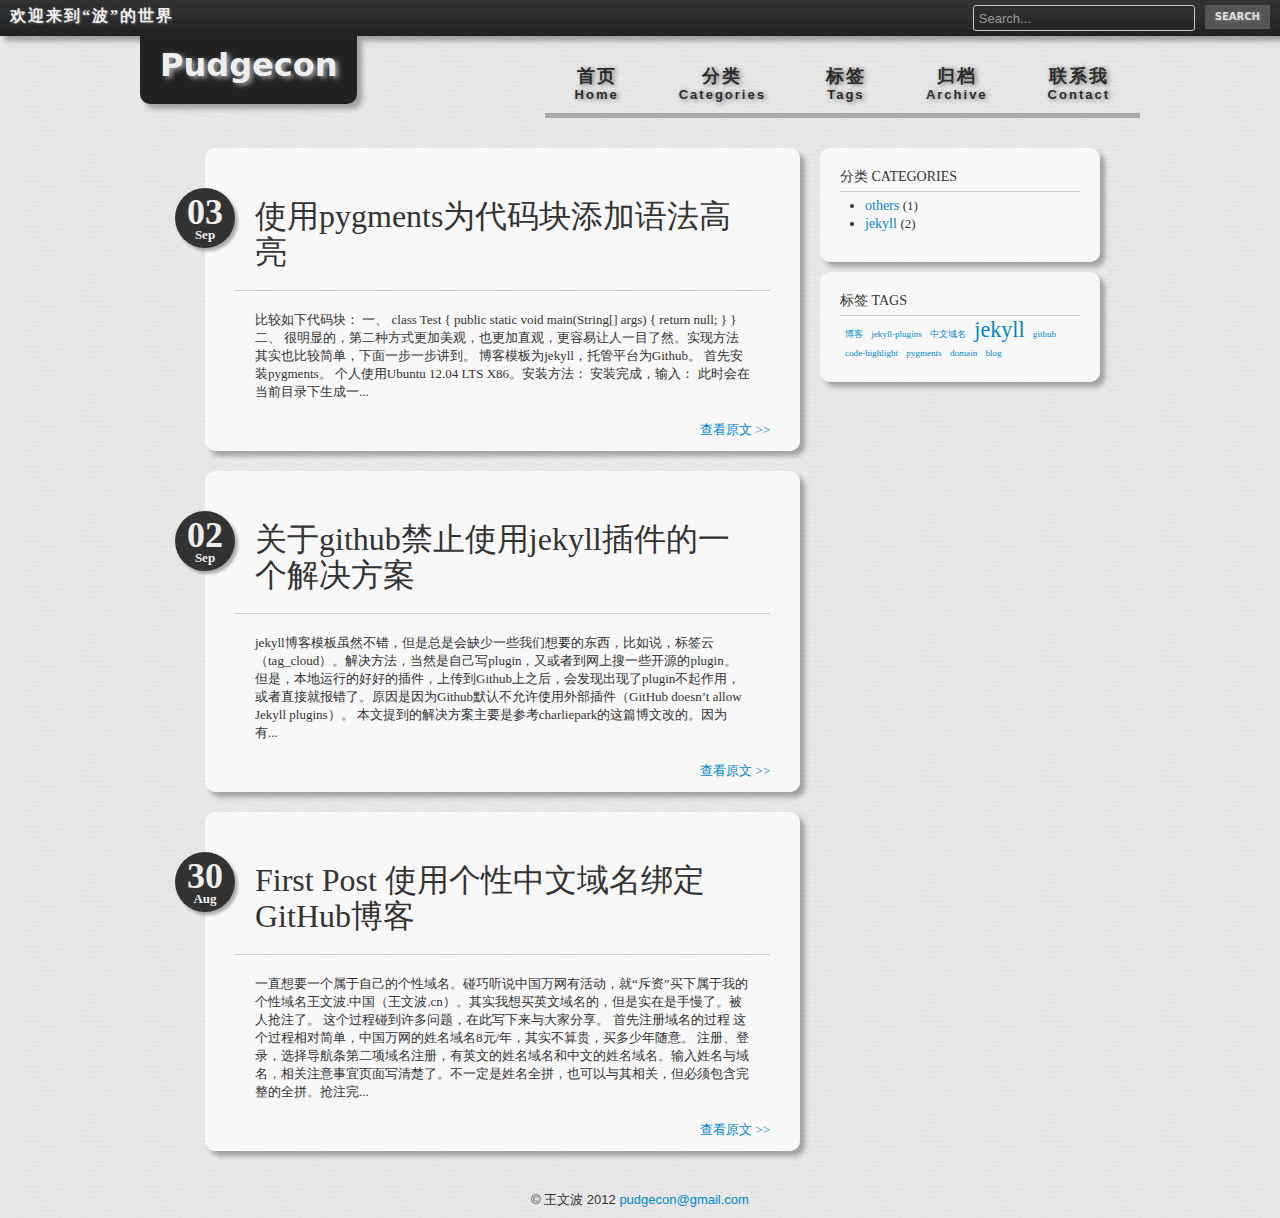
<file: index.html>
<!DOCTYPE html>
<html lang="en">
  <head>
    <meta charset="utf-8">
    <title>欢迎来到“波”的世界!</title>
    
    <meta name="author" content="王文波">

    <!-- Le HTML5 shim, for IE6-8 support of HTML elements -->
    <!--[if lt IE 9]>
      <script src="http://html5shim.googlecode.com/svn/trunk/html5.js"></script>
    <![endif]-->

    <!-- Le styles -->
    <link href="/assets/themes/twitter/bootstrap/css/bootstrap.min.css" rel="stylesheet">
    <link href="/assets/themes/twitter/css/style.css?body=1" rel="stylesheet" type="text/css" media="all">
    <link href="/assets/themes/twitter/css/pygments.css" rel="stylesheet" type="text/css" media="all">

    <script src="/assets/javascripts/jquery-1.7.2.min.js"></script>
    <script src="/assets/javascripts/back-to-top.js"></script>
    <script src="/assets/javascripts/search.js"></script>

    <!-- Le fav and touch icons -->
  <!-- Update these with your own images
    <link rel="shortcut icon" href="images/favicon.ico">
    <link rel="apple-touch-icon" href="images/apple-touch-icon.png">
    <link rel="apple-touch-icon" sizes="72x72" href="images/apple-touch-icon-72x72.png">
    <link rel="apple-touch-icon" sizes="114x114" href="images/apple-touch-icon-114x114.png">
  -->
  </head>

  <body>
    <div class="searchbar box-shadow">
      <div class="welcome">欢迎来到“波”的世界</div>
      <div class="search-btn"><a href="" target="_blank" id="search-btn">SEARCH</a></div>
      <div class="search-text"><input id="search-text" type="text" placeHolder="Search..." /></div>
      <div class="clear"> </div>
    </div>

    <div class="navbar">
      <div class="logo box-shadow">
        <!--<h4>欢迎来到“波”的世界</h4>-->
        <a class="brand" href="/">Pudgecon</a>
      </div>
      <ul>
        <li><a href="/index.html"><h3>首页</h3><p>Home</p></a></li>
        <li><a href="/categories.html"><h3>分类</h3><p>Categories</p></a></li>
        <li><a href="/tags.html"><h3>标签</h3><p>Tags</p></a></li>
        <li><a href="/archive.html"><h3>归档</h3><p>Archive</p></a></li>
        <li><a href="/contact.html"><h3>联系我</h3><p>Contact</p></a></li>
      </ul>
      <div class="clear"></div>
    </div>

    <div class="container">
      <!--<div class="content">-->
        
<div class="left-panel">
  <ul class='posts'>
  
    <li>
      <div class='post-div box-shadow border-radius'>
        <div class='post-div-header'>
          <a href='/jekyll/2012/09/03/add-code-highlight-with-pygments'>使用pygments为代码块添加语法高亮</a>
        </div>
        <div class='post-div-preview'>
          比较如下代码块：

一、

class Test {
  public static void main(String[] args) {
    return null;
  }
}

二、

很明显的，第二种方式更加美观，也更加直观，更容易让人一目了然。实现方法其实也比较简单，下面一步一步讲到。

博客模板为jekyll，托管平台为Github。

首先安装pygments。

个人使用Ubuntu 12.04 LTS X86。安装方法：

安装完成，输入：

此时会在当前目录下生成一...
        </div>
        <div class='post-div-index'>
          <div class='day'>03</div>
          <div class='month'>Sep</div>
        </div>
        <div class='post-div-link'><a href='/jekyll/2012/09/03/add-code-highlight-with-pygments'>查看原文 >></a></div>
      </div>
    </li>
  
    <li>
      <div class='post-div box-shadow border-radius'>
        <div class='post-div-header'>
          <a href='/jekyll/2012/09/02/one-solution-for-inhibit-jekyll-plugins-on-github'>关于github禁止使用jekyll插件的一个解决方案</a>
        </div>
        <div class='post-div-preview'>
          jekyll博客模板虽然不错，但是总是会缺少一些我们想要的东西，比如说，标签云（tag_cloud）。解决方法，当然是自己写plugin，又或者到网上搜一些开源的plugin。

但是，本地运行的好好的插件，上传到Github上之后，会发现出现了plugin不起作用，或者直接就报错了。原因是因为Github默认不允许使用外部插件（GitHub doesn&#8217;t allow Jekyll plugins）。

本文提到的解决方案主要是参考charliepark的这篇博文改的。因为有...
        </div>
        <div class='post-div-index'>
          <div class='day'>02</div>
          <div class='month'>Sep</div>
        </div>
        <div class='post-div-link'><a href='/jekyll/2012/09/02/one-solution-for-inhibit-jekyll-plugins-on-github'>查看原文 >></a></div>
      </div>
    </li>
  
    <li>
      <div class='post-div box-shadow border-radius'>
        <div class='post-div-header'>
          <a href='/others/2012/08/30/first-post---github'>First Post   使用个性中文域名绑定GitHub博客</a>
        </div>
        <div class='post-div-preview'>
          一直想要一个属于自己的个性域名。碰巧听说中国万网有活动，就“斥资”买下属于我的个性域名王文波.中国（王文波.cn）。其实我想买英文域名的，但是实在是手慢了。被人抢注了。

这个过程碰到许多问题，在此写下来与大家分享。

首先注册域名的过程

这个过程相对简单，中国万网的姓名域名8元/年，其实不算贵，买多少年随意。

注册、登录，选择导航条第二项域名注册，有英文的姓名域名和中文的姓名域名。输入姓名与域名，相关注意事宜页面写清楚了。不一定是姓名全拼，也可以与其相关，但必须包含完整的全拼。抢注完...
        </div>
        <div class='post-div-index'>
          <div class='day'>30</div>
          <div class='month'>Aug</div>
        </div>
        <div class='post-div-link'><a href='/others/2012/08/30/first-post---github'>查看原文 >></a></div>
      </div>
    </li>
  
</ul>
</div>

<div class="right-panel">
  <!--<div class="box-shadow border-radius"></div>-->
  <div class="categories box-shadow border-radius">
    <div class="header">分类 CATEGORIES</div>
    <div class="body">
      <ul>
        
          <li>
            <a href="/categories.html#-ref">
              others
            </a>
            (1)
          
          <li>
            <a href="/categories.html#-ref">
              jekyll
            </a>
            (2)
          </li>
      </ul>
    </div>
  </div>
  <div class="tags box-shadow border-radius">
    <div class="header">标签 TAGS</div>
    <div class="body"><a style='font-size: 70%' href='/tags.html#博客-ref'>博客</a>
<a style='font-size: 70%' href='/tags.html#jekyll-plugins-ref'>jekyll-plugins</a>
<a style='font-size: 70%' href='/tags.html#中文域名-ref'>中文域名</a>
<a style='font-size: 170%' href='/tags.html#jekyll-ref'>jekyll</a>
<a style='font-size: 70%' href='/tags.html#github-ref'>github</a>
<a style='font-size: 70%' href='/tags.html#code-highlight-ref'>code-highlight</a>
<a style='font-size: 70%' href='/tags.html#pygments-ref'>pygments</a>
<a style='font-size: 70%' href='/tags.html#domain-ref'>domain</a>
<a style='font-size: 70%' href='/tags.html#blog-ref'>blog</a>
</div>
  </div>
</div>
<div class="clear"></div>


      <!--</div>-->

      <footer>
        <p>&copy; 王文波 2012 <a href="mailto:pudgecon@gmail.com">pudgecon@gmail.com</a></p>
      </footer>
    </div> <!-- /container -->

    <!-- back to top div -->
    <div id="toTop" class="back-to-top">^ Back to Top</div>

    
  </body>
</html>

<script type="text/javascript">

  var _gaq = _gaq || [];
  _gaq.push(['_setAccount', 'UA-34545258-1']);
  _gaq.push(['_trackPageview']);

  (function() {
    var ga = document.createElement('script'); ga.type = 'text/javascript'; ga.async = true;
    ga.src = ('https:' == document.location.protocol ? 'https://ssl' : 'http://www') + '.google-analytics.com/ga.js';
    var s = document.getElementsByTagName('script')[0]; s.parentNode.insertBefore(ga, s);
  })();

</script>
</file>
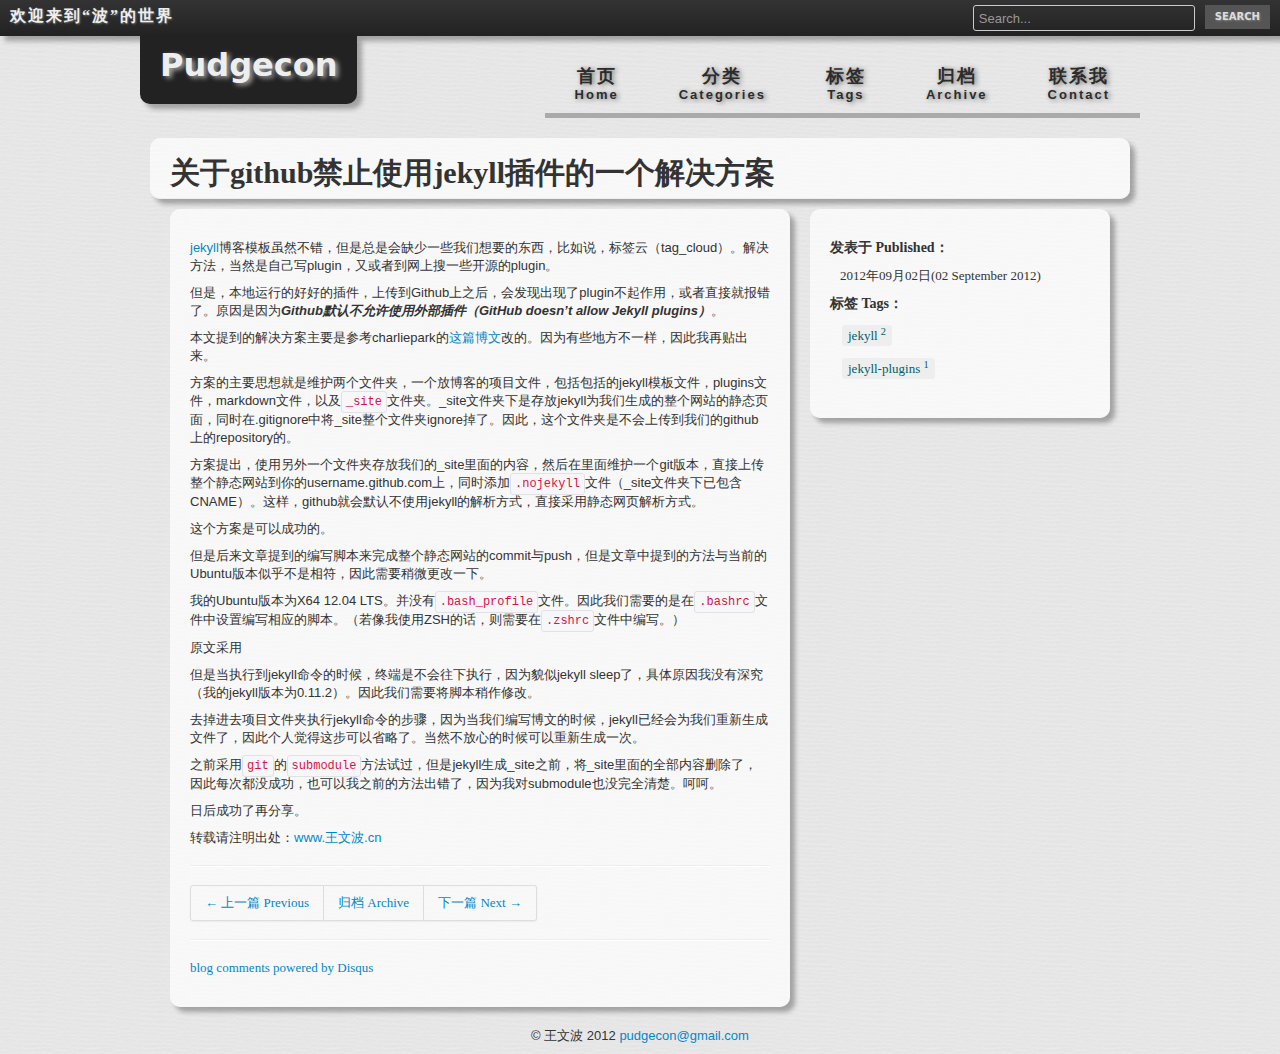
<file: jekyll/2012/09/02/one-solution-for-inhibit-jekyll-plugins-on-github/index.html>
<!DOCTYPE html>
<html lang="en">
  <head>
    <meta charset="utf-8">
    <title>关于github禁止使用jekyll插件的一个解决方案</title>
    <meta name="description" content="one solution for inhibit jekyll plugins on github. 关于github禁止使用jekyll插件的一个解决方案">
    <meta name="author" content="王文波">

    <!-- Le HTML5 shim, for IE6-8 support of HTML elements -->
    <!--[if lt IE 9]>
      <script src="http://html5shim.googlecode.com/svn/trunk/html5.js"></script>
    <![endif]-->

    <!-- Le styles -->
    <link href="/assets/themes/twitter/bootstrap/css/bootstrap.min.css" rel="stylesheet">
    <link href="/assets/themes/twitter/css/style.css?body=1" rel="stylesheet" type="text/css" media="all">
    <link href="/assets/themes/twitter/css/pygments.css" rel="stylesheet" type="text/css" media="all">

    <script src="/assets/javascripts/jquery-1.7.2.min.js"></script>
    <script src="/assets/javascripts/back-to-top.js"></script>
    <script src="/assets/javascripts/search.js"></script>

    <!-- Le fav and touch icons -->
  <!-- Update these with your own images
    <link rel="shortcut icon" href="images/favicon.ico">
    <link rel="apple-touch-icon" href="images/apple-touch-icon.png">
    <link rel="apple-touch-icon" sizes="72x72" href="images/apple-touch-icon-72x72.png">
    <link rel="apple-touch-icon" sizes="114x114" href="images/apple-touch-icon-114x114.png">
  -->
  </head>

  <body>
    <div class="searchbar box-shadow">
      <div class="welcome">欢迎来到“波”的世界</div>
      <div class="search-btn"><a href="" target="_blank" id="search-btn">SEARCH</a></div>
      <div class="search-text"><input id="search-text" type="text" placeHolder="Search..." /></div>
      <div class="clear"> </div>
    </div>

    <div class="navbar">
      <div class="logo box-shadow">
        <!--<h4>欢迎来到“波”的世界</h4>-->
        <a class="brand" href="/">Pudgecon</a>
      </div>
      <ul>
        <li><a href="/index.html"><h3>首页</h3><p>Home</p></a></li>
        <li><a href="/categories.html"><h3>分类</h3><p>Categories</p></a></li>
        <li><a href="/tags.html"><h3>标签</h3><p>Tags</p></a></li>
        <li><a href="/archive.html"><h3>归档</h3><p>Archive</p></a></li>
        <li><a href="/contact.html"><h3>联系我</h3><p>Contact</p></a></li>
      </ul>
      <div class="clear"></div>
    </div>

    <div class="container">
      <!--<div class="content">-->
        
<div class="page-header border-radius box-shadow">
  <h1>关于github禁止使用jekyll插件的一个解决方案</h1>
</div>

<div class="row">
  <div class="span8 post-content border-radius box-shadow">
    <p><a href='http://jekyllbootstrap.com/'>jekyll</a>博客模板虽然不错，但是总是会缺少一些我们想要的东西，比如说，标签云（tag_cloud）。解决方法，当然是自己写plugin，又或者到网上搜一些开源的plugin。</p>

<p>但是，本地运行的好好的插件，上传到Github上之后，会发现出现了plugin不起作用，或者直接就报错了。原因是因为<strong><em>Github默认不允许使用外部插件（GitHub doesn&#8217;t allow Jekyll plugins）</em></strong>。</p>

<p>本文提到的解决方案主要是参考charliepark的<a href='http://charliepark.org/jekyll-with-plugins/'>这篇博文</a>改的。因为有些地方不一样，因此我再贴出来。</p>

<p>方案的主要思想就是维护两个文件夹，一个放博客的项目文件，包括包括的jekyll模板文件，plugins文件，markdown文件，以及<code>_site</code>文件夹。_site文件夹下是存放jekyll为我们生成的整个网站的静态页面，同时在.gitignore中将_site整个文件夹ignore掉了。因此，这个文件夹是不会上传到我们的github上的repository的。</p>

<p>方案提出，使用另外一个文件夹存放我们的_site里面的内容，然后在里面维护一个git版本，直接上传整个静态网站到你的username.github.com上，同时添加<code>.nojekyll</code>文件（_site文件夹下已包含CNAME）。这样，github就会默认不使用jekyll的解析方式，直接采用静态网页解析方式。</p>

<p>这个方案是可以成功的。</p>

<p>但是后来文章提到的编写脚本来完成整个静态网站的commit与push，但是文章中提到的方法与当前的Ubuntu版本似乎不是相符，因此需要稍微更改一下。</p>

<p>我的Ubuntu版本为X64 12.04 LTS。并没有<code>.bash_profile</code>文件。因此我们需要的是在<code>.bashrc</code>文件中设置编写相应的脚本。（若像我使用ZSH的话，则需要在<code>.zshrc</code>文件中编写。）</p>

<p>原文采用</p>

<p>但是当执行到jekyll命令的时候，终端是不会往下执行，因为貌似jekyll sleep了，具体原因我没有深究（我的jekyll版本为0.11.2）。因此我们需要将脚本稍作修改。</p>

<p>去掉进去项目文件夹执行jekyll命令的步骤，因为当我们编写博文的时候，jekyll已经会为我们重新生成文件了，因此个人觉得这步可以省略了。当然不放心的时候可以重新生成一次。</p>

<p>之前采用<code>git</code>的<code>submodule</code>方法试过，但是jekyll生成_site之前，将_site里面的全部内容删除了，因此每次都没成功，也可以我之前的方法出错了，因为我对submodule也没完全清楚。呵呵。</p>

<p>日后成功了再分享。</p>

<p>转载请注明出处：<a href='http://www.王文波.cn/jekyll/2012/09/02/one-solution-for-inhibit-jekyll-plugins-on-github'>www.王文波.cn</a></p>
    <hr>
    <div class="pagination">
      <ul>
      
        <li class="prev"><a href="/others/2012/08/30/first-post---github" title="First Post   使用个性中文域名绑定GitHub博客">&larr; 上一篇 Previous</a></li>
      
        <li><a href="/archive.html">归档 Archive</a></li>
      
        <li class="next"><a href="/jekyll/2012/09/03/add-code-highlight-with-pygments" title="使用pygments为代码块添加语法高亮">下一篇 Next &rarr;</a></li>
      
      </ul>
    </div>
    <hr>
    


  <div id="disqus_thread"></div>
<script type="text/javascript">
    var disqus_developer = 1;
    var disqus_shortname = 'bob-wang-china'; // required: replace example with your forum shortname
    
    /* * * DON'T EDIT BELOW THIS LINE * * */
    (function() {
        var dsq = document.createElement('script'); dsq.type = 'text/javascript'; dsq.async = true;
        dsq.src = 'http://' + disqus_shortname + '.disqus.com/embed.js';
        (document.getElementsByTagName('head')[0] || document.getElementsByTagName('body')[0]).appendChild(dsq);
    })();
</script>
<noscript>Please enable JavaScript to view the <a href="http://disqus.com/?ref_noscript">comments powered by Disqus.</a></noscript>
<a href="http://disqus.com" class="dsq-brlink">blog comments powered by <span class="logo-disqus">Disqus</span></a>




  </div>
  
  <div class="span4 post-info border-radius box-shadow">
    <h4>发表于 Published：</h4>
    <div class="date"><span>2012年09月02日(02 September 2012)</span></div>

  
    <h4>标签 Tags：</h4>
    <ul class="tag_box">
    
    


  
     
    	<li><a href="/tags.html#jekyll-ref">jekyll <span>2</span></a></li>
     
    	<li><a href="/tags.html#jekyll-plugins-ref">jekyll-plugins <span>1</span></a></li>
    
  



    </ul>
    
  </div>
</div>


      <!--</div>-->

      <footer>
        <p>&copy; 王文波 2012 <a href="mailto:pudgecon@gmail.com">pudgecon@gmail.com</a></p>
      </footer>
    </div> <!-- /container -->

    <!-- back to top div -->
    <div id="toTop" class="back-to-top">^ Back to Top</div>

    
  </body>
</html>

<script type="text/javascript">

  var _gaq = _gaq || [];
  _gaq.push(['_setAccount', 'UA-34545258-1']);
  _gaq.push(['_trackPageview']);

  (function() {
    var ga = document.createElement('script'); ga.type = 'text/javascript'; ga.async = true;
    ga.src = ('https:' == document.location.protocol ? 'https://ssl' : 'http://www') + '.google-analytics.com/ga.js';
    var s = document.getElementsByTagName('script')[0]; s.parentNode.insertBefore(ga, s);
  })();

</script>
</file>
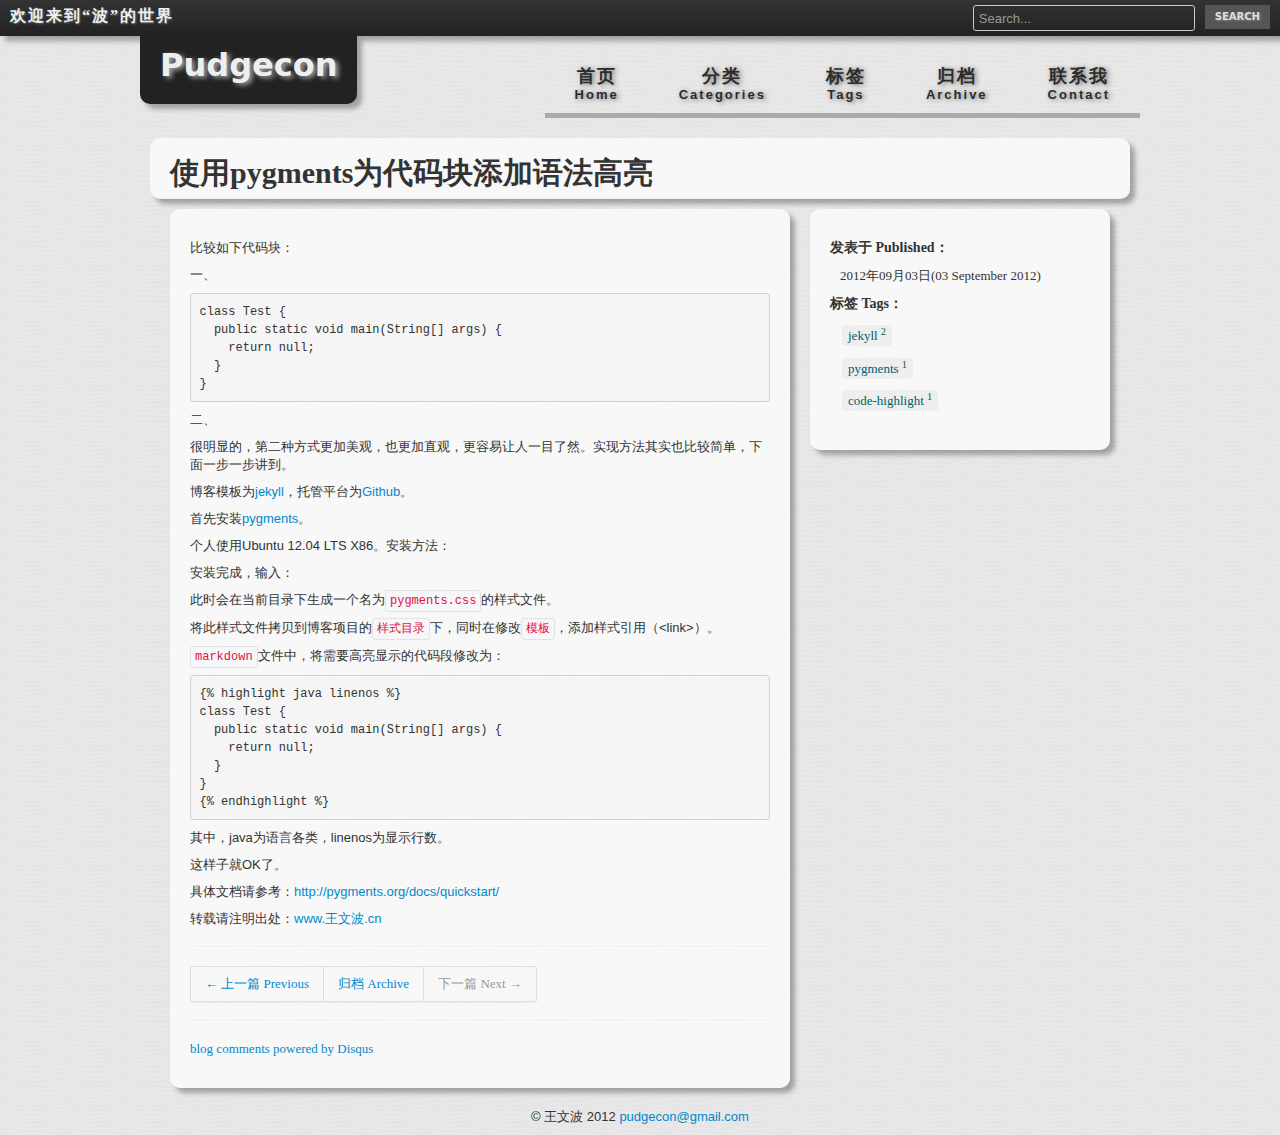
<file: jekyll/2012/09/03/add-code-highlight-with-pygments/index.html>
<!DOCTYPE html>
<html lang="en">
  <head>
    <meta charset="utf-8">
    <title>使用pygments为代码块添加语法高亮</title>
    <meta name="description" content="add code highlight with pygments">
    <meta name="author" content="王文波">

    <!-- Le HTML5 shim, for IE6-8 support of HTML elements -->
    <!--[if lt IE 9]>
      <script src="http://html5shim.googlecode.com/svn/trunk/html5.js"></script>
    <![endif]-->

    <!-- Le styles -->
    <link href="/assets/themes/twitter/bootstrap/css/bootstrap.min.css" rel="stylesheet">
    <link href="/assets/themes/twitter/css/style.css?body=1" rel="stylesheet" type="text/css" media="all">
    <link href="/assets/themes/twitter/css/pygments.css" rel="stylesheet" type="text/css" media="all">

    <script src="/assets/javascripts/jquery-1.7.2.min.js"></script>
    <script src="/assets/javascripts/back-to-top.js"></script>
    <script src="/assets/javascripts/search.js"></script>

    <!-- Le fav and touch icons -->
  <!-- Update these with your own images
    <link rel="shortcut icon" href="images/favicon.ico">
    <link rel="apple-touch-icon" href="images/apple-touch-icon.png">
    <link rel="apple-touch-icon" sizes="72x72" href="images/apple-touch-icon-72x72.png">
    <link rel="apple-touch-icon" sizes="114x114" href="images/apple-touch-icon-114x114.png">
  -->
  </head>

  <body>
    <div class="searchbar box-shadow">
      <div class="welcome">欢迎来到“波”的世界</div>
      <div class="search-btn"><a href="" target="_blank" id="search-btn">SEARCH</a></div>
      <div class="search-text"><input id="search-text" type="text" placeHolder="Search..." /></div>
      <div class="clear"> </div>
    </div>

    <div class="navbar">
      <div class="logo box-shadow">
        <!--<h4>欢迎来到“波”的世界</h4>-->
        <a class="brand" href="/">Pudgecon</a>
      </div>
      <ul>
        <li><a href="/index.html"><h3>首页</h3><p>Home</p></a></li>
        <li><a href="/categories.html"><h3>分类</h3><p>Categories</p></a></li>
        <li><a href="/tags.html"><h3>标签</h3><p>Tags</p></a></li>
        <li><a href="/archive.html"><h3>归档</h3><p>Archive</p></a></li>
        <li><a href="/contact.html"><h3>联系我</h3><p>Contact</p></a></li>
      </ul>
      <div class="clear"></div>
    </div>

    <div class="container">
      <!--<div class="content">-->
        
<div class="page-header border-radius box-shadow">
  <h1>使用pygments为代码块添加语法高亮</h1>
</div>

<div class="row">
  <div class="span8 post-content border-radius box-shadow">
    <p>比较如下代码块：</p>

<p>一、</p>

<pre><code>class Test {
  public static void main(String[] args) {
    return null;
  }
}</code></pre>

<p>二、</p>

<p>很明显的，第二种方式更加美观，也更加直观，更容易让人一目了然。实现方法其实也比较简单，下面一步一步讲到。</p>

<p>博客模板为<a href='http://jekyllbootstrap.com/'>jekyll</a>，托管平台为<a href='http://www.github.com'>Github</a>。</p>

<p>首先安装<a href='http://pygments.org/'>pygments</a>。</p>

<p>个人使用Ubuntu 12.04 LTS X86。安装方法：</p>

<p>安装完成，输入：</p>

<p>此时会在当前目录下生成一个名为<code>pygments.css</code>的样式文件。</p>

<p>将此样式文件拷贝到博客项目的<code>样式目录</code>下，同时在修改<code>模板</code>，添加样式引用（&#60;link&#62;）。</p>

<p><code>markdown</code>文件中，将需要高亮显示的代码段修改为：</p>
<pre><code>&#123;% highlight java linenos %&#125;
class Test {
  public static void main(String[] args) {
    return null;
  }
}
&#123;% endhighlight %&#125;</code></pre>
<p>其中，java为语言各类，linenos为显示行数。</p>

<p>这样子就OK了。</p>

<p>具体文档请参考：<a href='http://pygments.org/docs/quickstart/'>http://pygments.org/docs/quickstart/</a></p>

<p>转载请注明出处：<a href='http://www.王文波.cn/jekyll/2012/09/03/add-code-highlight-with-pygments/'>www.王文波.cn</a></p>
    <hr>
    <div class="pagination">
      <ul>
      
        <li class="prev"><a href="/jekyll/2012/09/02/one-solution-for-inhibit-jekyll-plugins-on-github" title="关于github禁止使用jekyll插件的一个解决方案">&larr; 上一篇 Previous</a></li>
      
        <li><a href="/archive.html">归档 Archive</a></li>
      
        <li class="next disabled"><a>下一篇 Next &rarr;</a>
      
      </ul>
    </div>
    <hr>
    


  <div id="disqus_thread"></div>
<script type="text/javascript">
    var disqus_developer = 1;
    var disqus_shortname = 'bob-wang-china'; // required: replace example with your forum shortname
    
    /* * * DON'T EDIT BELOW THIS LINE * * */
    (function() {
        var dsq = document.createElement('script'); dsq.type = 'text/javascript'; dsq.async = true;
        dsq.src = 'http://' + disqus_shortname + '.disqus.com/embed.js';
        (document.getElementsByTagName('head')[0] || document.getElementsByTagName('body')[0]).appendChild(dsq);
    })();
</script>
<noscript>Please enable JavaScript to view the <a href="http://disqus.com/?ref_noscript">comments powered by Disqus.</a></noscript>
<a href="http://disqus.com" class="dsq-brlink">blog comments powered by <span class="logo-disqus">Disqus</span></a>




  </div>
  
  <div class="span4 post-info border-radius box-shadow">
    <h4>发表于 Published：</h4>
    <div class="date"><span>2012年09月03日(03 September 2012)</span></div>

  
    <h4>标签 Tags：</h4>
    <ul class="tag_box">
    
    


  
     
    	<li><a href="/tags.html#jekyll-ref">jekyll <span>2</span></a></li>
     
    	<li><a href="/tags.html#pygments-ref">pygments <span>1</span></a></li>
     
    	<li><a href="/tags.html#code-highlight-ref">code-highlight <span>1</span></a></li>
    
  



    </ul>
    
  </div>
</div>


      <!--</div>-->

      <footer>
        <p>&copy; 王文波 2012 <a href="mailto:pudgecon@gmail.com">pudgecon@gmail.com</a></p>
      </footer>
    </div> <!-- /container -->

    <!-- back to top div -->
    <div id="toTop" class="back-to-top">^ Back to Top</div>

    
  </body>
</html>

<script type="text/javascript">

  var _gaq = _gaq || [];
  _gaq.push(['_setAccount', 'UA-34545258-1']);
  _gaq.push(['_trackPageview']);

  (function() {
    var ga = document.createElement('script'); ga.type = 'text/javascript'; ga.async = true;
    ga.src = ('https:' == document.location.protocol ? 'https://ssl' : 'http://www') + '.google-analytics.com/ga.js';
    var s = document.getElementsByTagName('script')[0]; s.parentNode.insertBefore(ga, s);
  })();

</script>
</file>
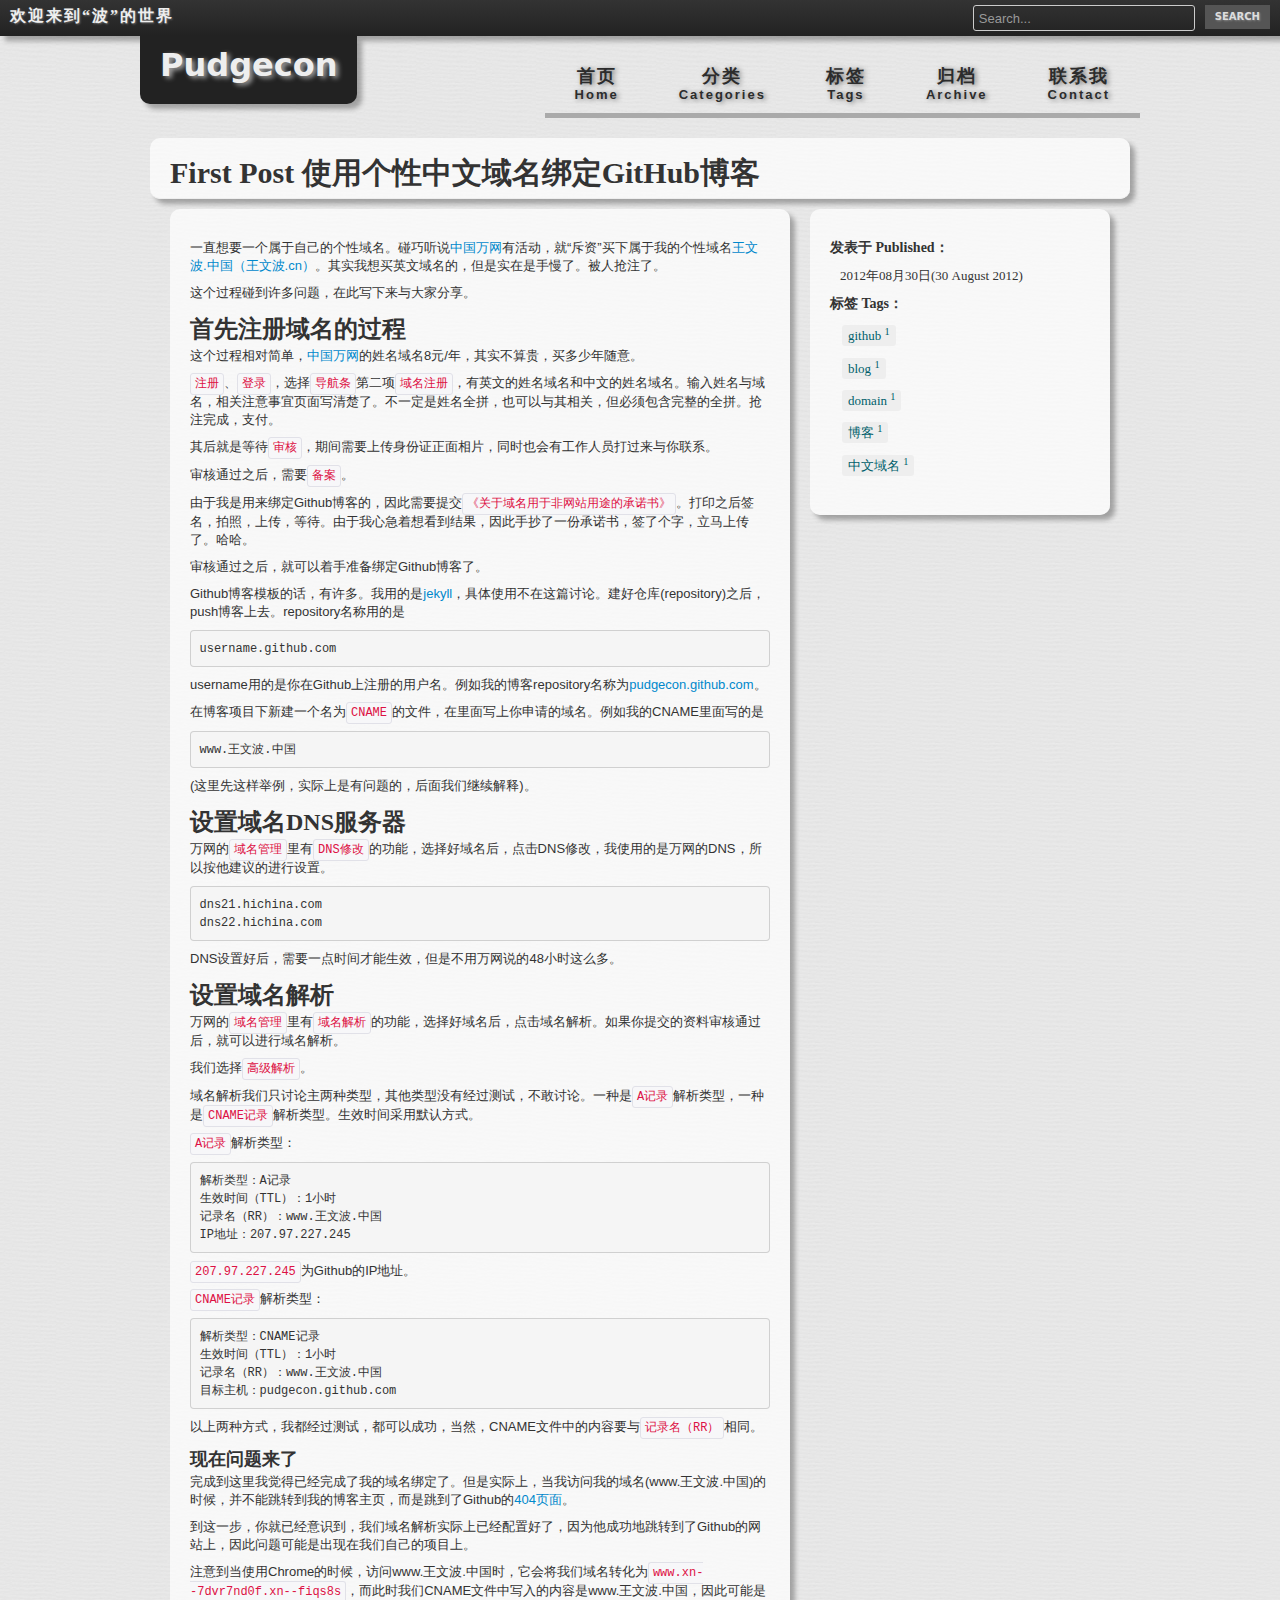
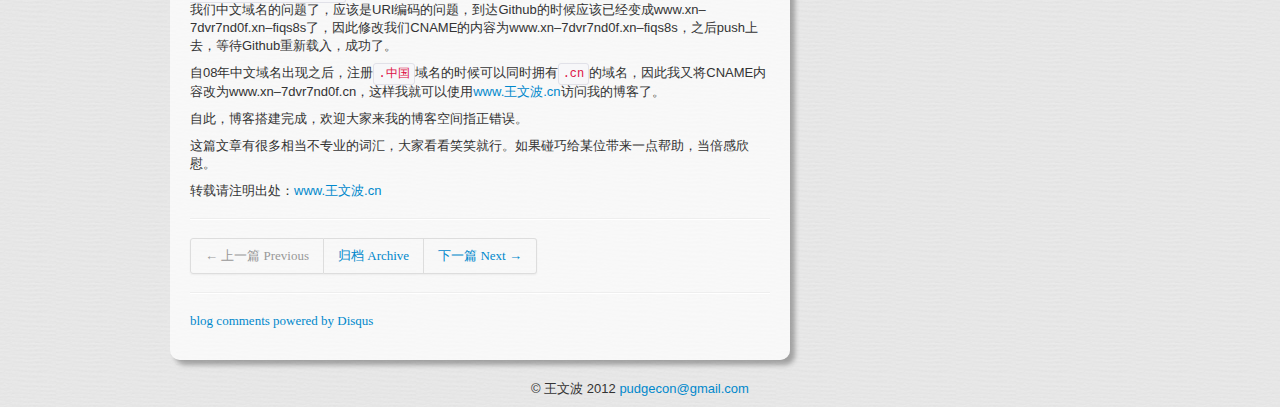
<file: others/2012/08/30/first-post---github/index.html>
<!DOCTYPE html>
<html lang="en">
  <head>
    <meta charset="utf-8">
    <title>First Post   使用个性中文域名绑定GitHub博客</title>
    <meta name="description" content="使用个性中文域名绑定GitHub博客 相关要点">
    <meta name="author" content="王文波">

    <!-- Le HTML5 shim, for IE6-8 support of HTML elements -->
    <!--[if lt IE 9]>
      <script src="http://html5shim.googlecode.com/svn/trunk/html5.js"></script>
    <![endif]-->

    <!-- Le styles -->
    <link href="/assets/themes/twitter/bootstrap/css/bootstrap.min.css" rel="stylesheet">
    <link href="/assets/themes/twitter/css/style.css?body=1" rel="stylesheet" type="text/css" media="all">
    <link href="/assets/themes/twitter/css/pygments.css" rel="stylesheet" type="text/css" media="all">

    <script src="/assets/javascripts/jquery-1.7.2.min.js"></script>
    <script src="/assets/javascripts/back-to-top.js"></script>
    <script src="/assets/javascripts/search.js"></script>

    <!-- Le fav and touch icons -->
  <!-- Update these with your own images
    <link rel="shortcut icon" href="images/favicon.ico">
    <link rel="apple-touch-icon" href="images/apple-touch-icon.png">
    <link rel="apple-touch-icon" sizes="72x72" href="images/apple-touch-icon-72x72.png">
    <link rel="apple-touch-icon" sizes="114x114" href="images/apple-touch-icon-114x114.png">
  -->
  </head>

  <body>
    <div class="searchbar box-shadow">
      <div class="welcome">欢迎来到“波”的世界</div>
      <div class="search-btn"><a href="" target="_blank" id="search-btn">SEARCH</a></div>
      <div class="search-text"><input id="search-text" type="text" placeHolder="Search..." /></div>
      <div class="clear"> </div>
    </div>

    <div class="navbar">
      <div class="logo box-shadow">
        <!--<h4>欢迎来到“波”的世界</h4>-->
        <a class="brand" href="/">Pudgecon</a>
      </div>
      <ul>
        <li><a href="/index.html"><h3>首页</h3><p>Home</p></a></li>
        <li><a href="/categories.html"><h3>分类</h3><p>Categories</p></a></li>
        <li><a href="/tags.html"><h3>标签</h3><p>Tags</p></a></li>
        <li><a href="/archive.html"><h3>归档</h3><p>Archive</p></a></li>
        <li><a href="/contact.html"><h3>联系我</h3><p>Contact</p></a></li>
      </ul>
      <div class="clear"></div>
    </div>

    <div class="container">
      <!--<div class="content">-->
        
<div class="page-header border-radius box-shadow">
  <h1>First Post   使用个性中文域名绑定GitHub博客</h1>
</div>

<div class="row">
  <div class="span8 post-content border-radius box-shadow">
    <p>一直想要一个属于自己的个性域名。碰巧听说<a href='http://www.net.cn'>中国万网</a>有活动，就“斥资”买下属于我的个性域名<a href='http://www.王文波.cn'>王文波.中国（王文波.cn）</a>。其实我想买英文域名的，但是实在是手慢了。被人抢注了。</p>

<p>这个过程碰到许多问题，在此写下来与大家分享。</p>

<h2 id='id4'>首先注册域名的过程</h2>

<p>这个过程相对简单，<a href='http://www.net.cn'>中国万网</a>的姓名域名8元/年，其实不算贵，买多少年随意。</p>

<p><code>注册</code>、<code>登录</code>，选择<code>导航条</code>第二项<code>域名注册</code>，有英文的姓名域名和中文的姓名域名。输入姓名与域名，相关注意事宜页面写清楚了。不一定是姓名全拼，也可以与其相关，但必须包含完整的全拼。抢注完成，支付。</p>

<p>其后就是等待<code>审核</code>，期间需要上传身份证正面相片，同时也会有工作人员打过来与你联系。</p>

<p>审核通过之后，需要<code>备案</code>。</p>

<p>由于我是用来绑定Github博客的，因此需要提交<code>《关于域名用于非网站用途的承诺书》</code>。打印之后签名，拍照，上传，等待。由于我心急着想看到结果，因此手抄了一份承诺书，签了个字，立马上传了。哈哈。</p>

<p>审核通过之后，就可以着手准备绑定Github博客了。</p>

<p>Github博客模板的话，有许多。我用的是<a href='http://jekyllbootstrap.com/'>jekyll</a>，具体使用不在这篇讨论。建好仓库(repository)之后，push博客上去。repository名称用的是</p>

<pre><code>username.github.com</code></pre>

<p>username用的是你在Github上注册的用户名。例如我的博客repository名称为<a href='http://pudgecon.github.com'>pudgecon.github.com</a>。</p>

<p>在博客项目下新建一个名为<code>CNAME</code>的文件，在里面写上你申请的域名。例如我的CNAME里面写的是</p>

<pre><code>www.王文波.中国</code></pre>

<p>(这里先这样举例，实际上是有问题的，后面我们继续解释)。</p>

<h2 id='dns'>设置域名DNS服务器</h2>

<p>万网的<code>域名管理</code>里有<code>DNS修改</code>的功能，选择好域名后，点击DNS修改，我使用的是万网的DNS，所以按他建议的进行设置。</p>

<pre><code>dns21.hichina.com
dns22.hichina.com</code></pre>

<p>DNS设置好后，需要一点时间才能生效，但是不用万网说的48小时这么多。</p>

<h2 id='id5'>设置域名解析</h2>

<p>万网的<code>域名管理</code>里有<code>域名解析</code>的功能，选择好域名后，点击域名解析。如果你提交的资料审核通过后，就可以进行域名解析。</p>

<p>我们选择<code>高级解析</code>。</p>

<p>域名解析我们只讨论主两种类型，其他类型没有经过测试，不敢讨论。一种是<code>A记录</code>解析类型，一种是<code>CNAME记录</code>解析类型。生效时间采用默认方式。</p>

<p><code>A记录</code>解析类型：</p>

<pre><code>解析类型：A记录
生效时间（TTL）：1小时
记录名（RR）：www.王文波.中国
IP地址：207.97.227.245</code></pre>

<p><code>207.97.227.245</code>为Github的IP地址。</p>

<p><code>CNAME记录</code>解析类型：</p>

<pre><code>解析类型：CNAME记录
生效时间（TTL）：1小时
记录名（RR）：www.王文波.中国
目标主机：pudgecon.github.com</code></pre>

<p>以上两种方式，我都经过测试，都可以成功，当然，CNAME文件中的内容要与<code>记录名（RR）</code>相同。</p>

<h3 id='id6'>现在问题来了</h3>

<p>完成到这里我觉得已经完成了我的域名绑定了。但是实际上，当我访问我的域名(www.王文波.中国)的时候，并不能跳转到我的博客主页，而是跳到了Github的<a href='http://207.97.227.245'>404页面</a>。</p>

<p>到这一步，你就已经意识到，我们域名解析实际上已经配置好了，因为他成功地跳转到了Github的网站上，因此问题可能是出现在我们自己的项目上。</p>

<p>注意到当使用Chrome的时候，访问www.王文波.中国时，它会将我们域名转化为<code>www.xn--7dvr7nd0f.xn--fiqs8s</code>，而此时我们CNAME文件中写入的内容是www.王文波.中国，因此可能是我们中文域名的问题了，应该是URI编码的问题，到达Github的时候应该已经变成www.xn&#8211;7dvr7nd0f.xn&#8211;fiqs8s了，因此修改我们CNAME的内容为www.xn&#8211;7dvr7nd0f.xn&#8211;fiqs8s，之后push上去，等待Github重新载入，成功了。</p>

<p>自08年中文域名出现之后，注册<code>.中国</code>域名的时候可以同时拥有<code>.cn</code>的域名，因此我又将CNAME内容改为www.xn&#8211;7dvr7nd0f.cn，这样我就可以使用<a href='http://www.王文波.cn'>www.王文波.cn</a>访问我的博客了。</p>

<p>自此，博客搭建完成，欢迎大家来我的博客空间指正错误。</p>

<p>这篇文章有很多相当不专业的词汇，大家看看笑笑就行。如果碰巧给某位带来一点帮助，当倍感欣慰。</p>

<p>转载请注明出处：<a href='http://www.王文波.cn/others/2012/08/30/first-post---github'>www.王文波.cn</a></p>
    <hr>
    <div class="pagination">
      <ul>
      
        <li class="prev disabled"><a>&larr; 上一篇 Previous</a></li>
      
        <li><a href="/archive.html">归档 Archive</a></li>
      
        <li class="next"><a href="/jekyll/2012/09/02/one-solution-for-inhibit-jekyll-plugins-on-github" title="关于github禁止使用jekyll插件的一个解决方案">下一篇 Next &rarr;</a></li>
      
      </ul>
    </div>
    <hr>
    


  <div id="disqus_thread"></div>
<script type="text/javascript">
    var disqus_developer = 1;
    var disqus_shortname = 'bob-wang-china'; // required: replace example with your forum shortname
    
    /* * * DON'T EDIT BELOW THIS LINE * * */
    (function() {
        var dsq = document.createElement('script'); dsq.type = 'text/javascript'; dsq.async = true;
        dsq.src = 'http://' + disqus_shortname + '.disqus.com/embed.js';
        (document.getElementsByTagName('head')[0] || document.getElementsByTagName('body')[0]).appendChild(dsq);
    })();
</script>
<noscript>Please enable JavaScript to view the <a href="http://disqus.com/?ref_noscript">comments powered by Disqus.</a></noscript>
<a href="http://disqus.com" class="dsq-brlink">blog comments powered by <span class="logo-disqus">Disqus</span></a>




  </div>
  
  <div class="span4 post-info border-radius box-shadow">
    <h4>发表于 Published：</h4>
    <div class="date"><span>2012年08月30日(30 August 2012)</span></div>

  
    <h4>标签 Tags：</h4>
    <ul class="tag_box">
    
    


  
     
    	<li><a href="/tags.html#github-ref">github <span>1</span></a></li>
     
    	<li><a href="/tags.html#blog-ref">blog <span>1</span></a></li>
     
    	<li><a href="/tags.html#domain-ref">domain <span>1</span></a></li>
     
    	<li><a href="/tags.html#博客-ref">博客 <span>1</span></a></li>
     
    	<li><a href="/tags.html#中文域名-ref">中文域名 <span>1</span></a></li>
    
  



    </ul>
    
  </div>
</div>


      <!--</div>-->

      <footer>
        <p>&copy; 王文波 2012 <a href="mailto:pudgecon@gmail.com">pudgecon@gmail.com</a></p>
      </footer>
    </div> <!-- /container -->

    <!-- back to top div -->
    <div id="toTop" class="back-to-top">^ Back to Top</div>

    
  </body>
</html>

<script type="text/javascript">

  var _gaq = _gaq || [];
  _gaq.push(['_setAccount', 'UA-34545258-1']);
  _gaq.push(['_trackPageview']);

  (function() {
    var ga = document.createElement('script'); ga.type = 'text/javascript'; ga.async = true;
    ga.src = ('https:' == document.location.protocol ? 'https://ssl' : 'http://www') + '.google-analytics.com/ga.js';
    var s = document.getElementsByTagName('script')[0]; s.parentNode.insertBefore(ga, s);
  })();

</script>
</file>
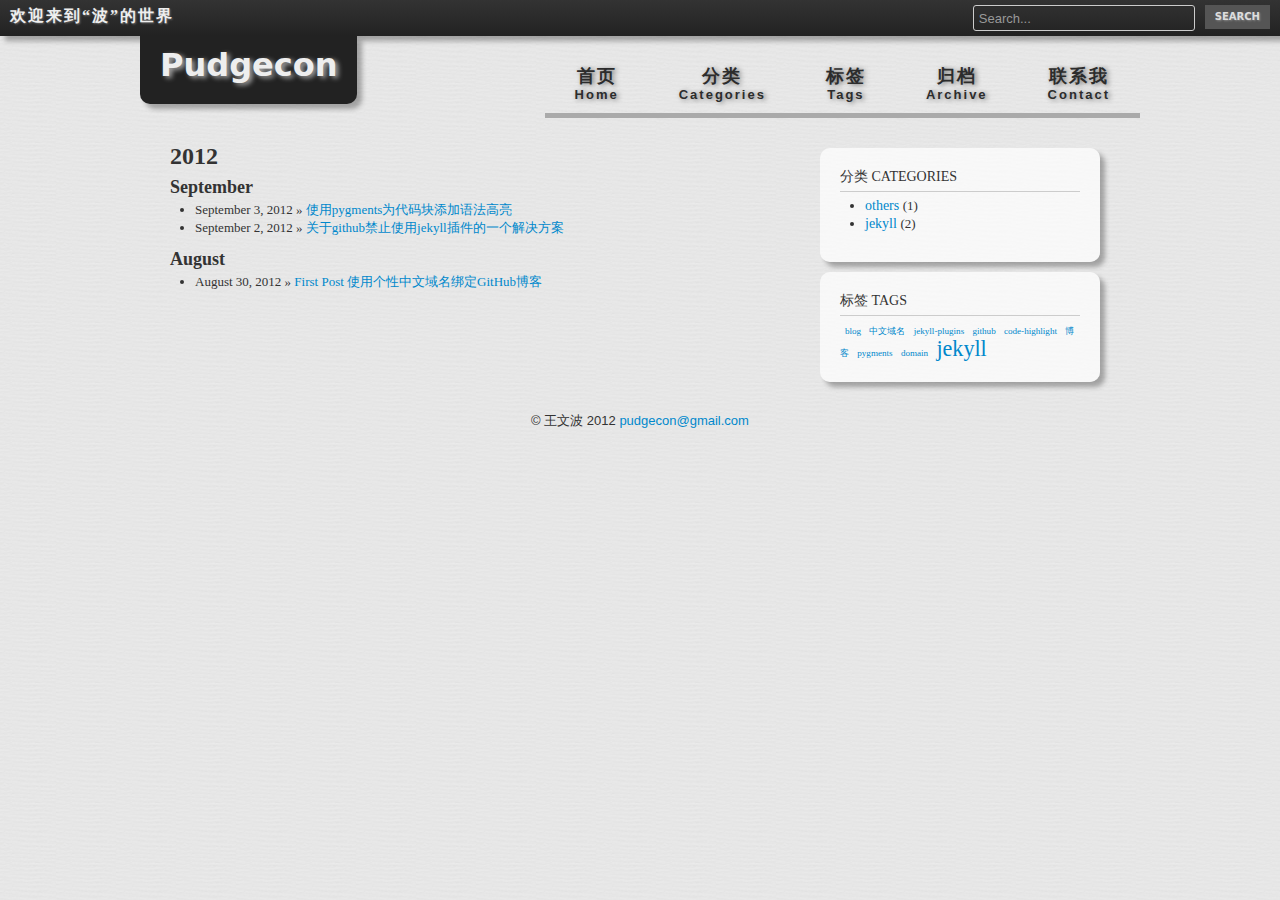
<file: archive.html>
<!DOCTYPE html>
<html lang="en">
  <head>
    <meta charset="utf-8">
    <title>Archive</title>
    
    <meta name="author" content="王文波">

    <!-- Le HTML5 shim, for IE6-8 support of HTML elements -->
    <!--[if lt IE 9]>
      <script src="http://html5shim.googlecode.com/svn/trunk/html5.js"></script>
    <![endif]-->

    <!-- Le styles -->
    <link href="/assets/themes/twitter/bootstrap/css/bootstrap.min.css" rel="stylesheet">
    <link href="/assets/themes/twitter/css/style.css?body=1" rel="stylesheet" type="text/css" media="all">
    <link href="/assets/themes/twitter/css/pygments.css" rel="stylesheet" type="text/css" media="all">

    <script src="/assets/javascripts/jquery-1.7.2.min.js"></script>
    <script src="/assets/javascripts/back-to-top.js"></script>
    <script src="/assets/javascripts/search.js"></script>

    <!-- Le fav and touch icons -->
  <!-- Update these with your own images
    <link rel="shortcut icon" href="images/favicon.ico">
    <link rel="apple-touch-icon" href="images/apple-touch-icon.png">
    <link rel="apple-touch-icon" sizes="72x72" href="images/apple-touch-icon-72x72.png">
    <link rel="apple-touch-icon" sizes="114x114" href="images/apple-touch-icon-114x114.png">
  -->
  </head>

  <body>
    <div class="searchbar box-shadow">
      <div class="welcome">欢迎来到“波”的世界</div>
      <div class="search-btn"><a href="" target="_blank" id="search-btn">SEARCH</a></div>
      <div class="search-text"><input id="search-text" type="text" placeHolder="Search..." /></div>
      <div class="clear"> </div>
    </div>

    <div class="navbar">
      <div class="logo box-shadow">
        <!--<h4>欢迎来到“波”的世界</h4>-->
        <a class="brand" href="/">Pudgecon</a>
      </div>
      <ul>
        <li><a href="/index.html"><h3>首页</h3><p>Home</p></a></li>
        <li><a href="/categories.html"><h3>分类</h3><p>Categories</p></a></li>
        <li><a href="/tags.html"><h3>标签</h3><p>Tags</p></a></li>
        <li><a href="/archive.html"><h3>归档</h3><p>Archive</p></a></li>
        <li><a href="/contact.html"><h3>联系我</h3><p>Contact</p></a></li>
      </ul>
      <div class="clear"></div>
    </div>

    <div class="container">
      <!--<div class="content">-->
        
<div class="left-panel">
  





  
    
    
    
    
  
    
      <h2>2012</h2>
      <h3>September</h3>
      <ul>
    
  
    <li><span>September  3, 2012</span> &raquo; <a href="/jekyll/2012/09/03/add-code-highlight-with-pygments">使用pygments为代码块添加语法高亮</a></li>
  
    
          
        
      
    
  
    
    
    
    
  
    
  
    <li><span>September  2, 2012</span> &raquo; <a href="/jekyll/2012/09/02/one-solution-for-inhibit-jekyll-plugins-on-github">关于github禁止使用jekyll插件的一个解决方案</a></li>
  
    
          
        
          </ul>
          <h3>August</h3>
          <ul>
        
      
    
  
    
    
    
    
  
    
  
    <li><span>August 30, 2012</span> &raquo; <a href="/others/2012/08/30/first-post---github">First Post   使用个性中文域名绑定GitHub博客</a></li>
  
    
      </ul>
    
  


</div>

<div class="right-panel">
  <!--<div class="box-shadow border-radius"></div>-->
  <div class="categories box-shadow border-radius">
    <div class="header">分类 CATEGORIES</div>
    <div class="body">
      <ul>
        
          <li>
            <a href="/categories.html#-ref">
              others
            </a>
            (1)
          
          <li>
            <a href="/categories.html#-ref">
              jekyll
            </a>
            (2)
          </li>
      </ul>
    </div>
  </div>
  <div class="tags box-shadow border-radius">
    <div class="header">标签 TAGS</div>
    <div class="body"><a style='font-size: 70%' href='/tags.html#blog-ref'>blog</a>
<a style='font-size: 70%' href='/tags.html#中文域名-ref'>中文域名</a>
<a style='font-size: 70%' href='/tags.html#jekyll-plugins-ref'>jekyll-plugins</a>
<a style='font-size: 70%' href='/tags.html#github-ref'>github</a>
<a style='font-size: 70%' href='/tags.html#code-highlight-ref'>code-highlight</a>
<a style='font-size: 70%' href='/tags.html#博客-ref'>博客</a>
<a style='font-size: 70%' href='/tags.html#pygments-ref'>pygments</a>
<a style='font-size: 70%' href='/tags.html#domain-ref'>domain</a>
<a style='font-size: 170%' href='/tags.html#jekyll-ref'>jekyll</a>
</div>
  </div>
</div>
<div class="clear"></div>


      <!--</div>-->

      <footer>
        <p>&copy; 王文波 2012 <a href="mailto:pudgecon@gmail.com">pudgecon@gmail.com</a></p>
      </footer>
    </div> <!-- /container -->

    <!-- back to top div -->
    <div id="toTop" class="back-to-top">^ Back to Top</div>

    
  </body>
</html>

<script type="text/javascript">

  var _gaq = _gaq || [];
  _gaq.push(['_setAccount', 'UA-34545258-1']);
  _gaq.push(['_trackPageview']);

  (function() {
    var ga = document.createElement('script'); ga.type = 'text/javascript'; ga.async = true;
    ga.src = ('https:' == document.location.protocol ? 'https://ssl' : 'http://www') + '.google-analytics.com/ga.js';
    var s = document.getElementsByTagName('script')[0]; s.parentNode.insertBefore(ga, s);
  })();

</script>
</file>
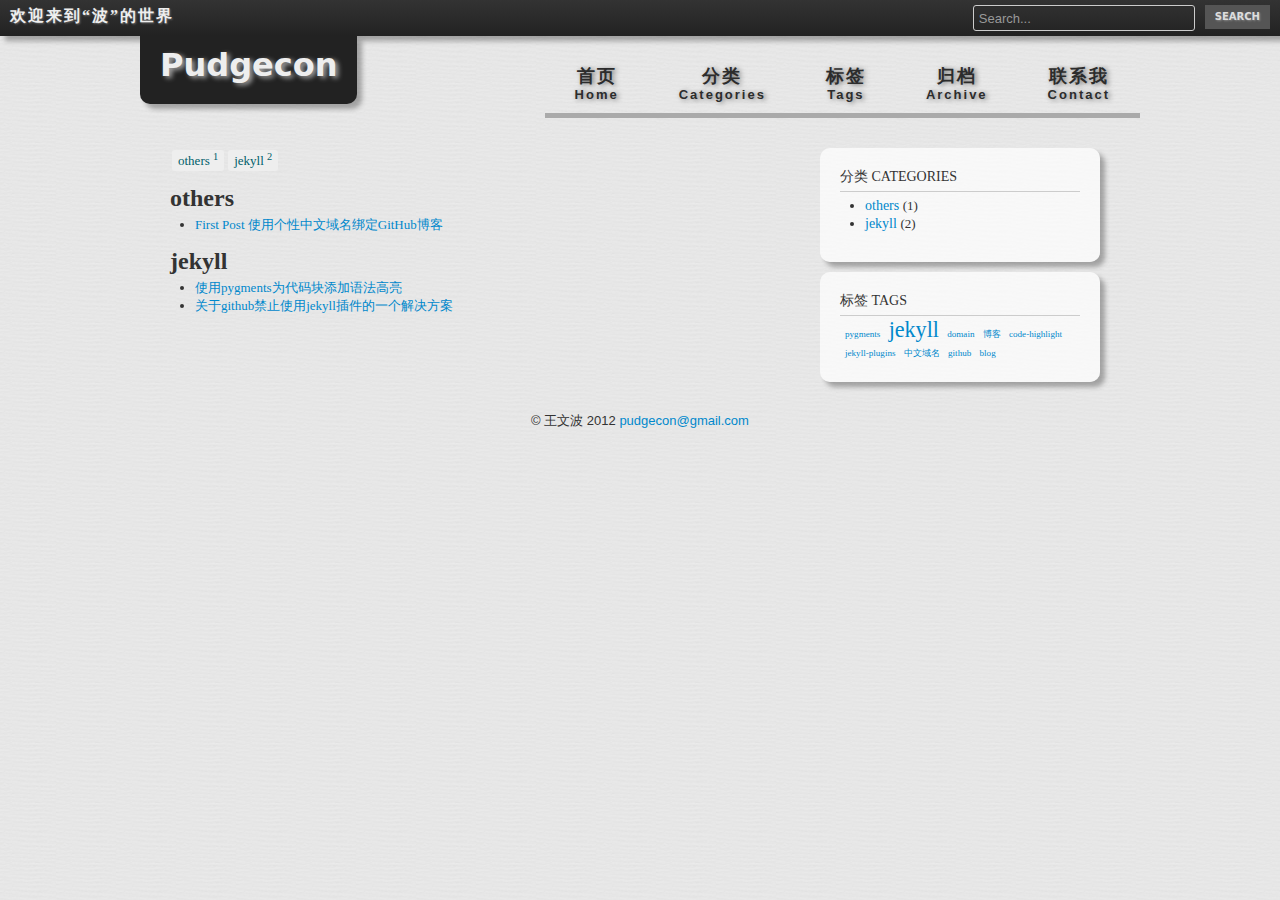
<file: categories.html>
<!DOCTYPE html>
<html lang="en">
  <head>
    <meta charset="utf-8">
    <title>Categories</title>
    
    <meta name="author" content="王文波">

    <!-- Le HTML5 shim, for IE6-8 support of HTML elements -->
    <!--[if lt IE 9]>
      <script src="http://html5shim.googlecode.com/svn/trunk/html5.js"></script>
    <![endif]-->

    <!-- Le styles -->
    <link href="/assets/themes/twitter/bootstrap/css/bootstrap.min.css" rel="stylesheet">
    <link href="/assets/themes/twitter/css/style.css?body=1" rel="stylesheet" type="text/css" media="all">
    <link href="/assets/themes/twitter/css/pygments.css" rel="stylesheet" type="text/css" media="all">

    <script src="/assets/javascripts/jquery-1.7.2.min.js"></script>
    <script src="/assets/javascripts/back-to-top.js"></script>
    <script src="/assets/javascripts/search.js"></script>

    <!-- Le fav and touch icons -->
  <!-- Update these with your own images
    <link rel="shortcut icon" href="images/favicon.ico">
    <link rel="apple-touch-icon" href="images/apple-touch-icon.png">
    <link rel="apple-touch-icon" sizes="72x72" href="images/apple-touch-icon-72x72.png">
    <link rel="apple-touch-icon" sizes="114x114" href="images/apple-touch-icon-114x114.png">
  -->
  </head>

  <body>
    <div class="searchbar box-shadow">
      <div class="welcome">欢迎来到“波”的世界</div>
      <div class="search-btn"><a href="" target="_blank" id="search-btn">SEARCH</a></div>
      <div class="search-text"><input id="search-text" type="text" placeHolder="Search..." /></div>
      <div class="clear"> </div>
    </div>

    <div class="navbar">
      <div class="logo box-shadow">
        <!--<h4>欢迎来到“波”的世界</h4>-->
        <a class="brand" href="/">Pudgecon</a>
      </div>
      <ul>
        <li><a href="/index.html"><h3>首页</h3><p>Home</p></a></li>
        <li><a href="/categories.html"><h3>分类</h3><p>Categories</p></a></li>
        <li><a href="/tags.html"><h3>标签</h3><p>Tags</p></a></li>
        <li><a href="/archive.html"><h3>归档</h3><p>Archive</p></a></li>
        <li><a href="/contact.html"><h3>联系我</h3><p>Contact</p></a></li>
      </ul>
      <div class="clear"></div>
    </div>

    <div class="container">
      <!--<div class="content">-->
        
<div class="left-panel">
  

<ul class="tag_box inline">
  
  


  
     
    	<li><a href="/categories.html#others-ref">
    		others <span>1</span>
    	</a></li>
     
    	<li><a href="/categories.html#jekyll-ref">
    		jekyll <span>2</span>
    	</a></li>
    
  


</ul>


 
  <h2 id="others-ref">others</h2>
  <ul>
      
    


  
    
      
      	
      	<li><a href="/others/2012/08/30/first-post---github">First Post   使用个性中文域名绑定GitHub博客</a></li>
      	
      
    
  



  </ul>
 
  <h2 id="jekyll-ref">jekyll</h2>
  <ul>
      
    


  
    
      
      	
      	<li><a href="/jekyll/2012/09/03/add-code-highlight-with-pygments">使用pygments为代码块添加语法高亮</a></li>
      	
      
    
  
    
      
      	
      	<li><a href="/jekyll/2012/09/02/one-solution-for-inhibit-jekyll-plugins-on-github">关于github禁止使用jekyll插件的一个解决方案</a></li>
      	
      
    
  



  </ul>



</div>

<div class="right-panel">
  <!--<div class="box-shadow border-radius"></div>-->
  <div class="categories box-shadow border-radius">
    <div class="header">分类 CATEGORIES</div>
    <div class="body">
      <ul>
        
          <li>
            <a href="/categories.html#-ref">
              others
            </a>
            (1)
          
          <li>
            <a href="/categories.html#-ref">
              jekyll
            </a>
            (2)
          </li>
      </ul>
    </div>
  </div>
  <div class="tags box-shadow border-radius">
    <div class="header">标签 TAGS</div>
    <div class="body"><a style='font-size: 70%' href='/tags.html#pygments-ref'>pygments</a>
<a style='font-size: 170%' href='/tags.html#jekyll-ref'>jekyll</a>
<a style='font-size: 70%' href='/tags.html#domain-ref'>domain</a>
<a style='font-size: 70%' href='/tags.html#博客-ref'>博客</a>
<a style='font-size: 70%' href='/tags.html#code-highlight-ref'>code-highlight</a>
<a style='font-size: 70%' href='/tags.html#jekyll-plugins-ref'>jekyll-plugins</a>
<a style='font-size: 70%' href='/tags.html#中文域名-ref'>中文域名</a>
<a style='font-size: 70%' href='/tags.html#github-ref'>github</a>
<a style='font-size: 70%' href='/tags.html#blog-ref'>blog</a>
</div>
  </div>
</div>
<div class="clear"></div>


      <!--</div>-->

      <footer>
        <p>&copy; 王文波 2012 <a href="mailto:pudgecon@gmail.com">pudgecon@gmail.com</a></p>
      </footer>
    </div> <!-- /container -->

    <!-- back to top div -->
    <div id="toTop" class="back-to-top">^ Back to Top</div>

    
  </body>
</html>

<script type="text/javascript">

  var _gaq = _gaq || [];
  _gaq.push(['_setAccount', 'UA-34545258-1']);
  _gaq.push(['_trackPageview']);

  (function() {
    var ga = document.createElement('script'); ga.type = 'text/javascript'; ga.async = true;
    ga.src = ('https:' == document.location.protocol ? 'https://ssl' : 'http://www') + '.google-analytics.com/ga.js';
    var s = document.getElementsByTagName('script')[0]; s.parentNode.insertBefore(ga, s);
  })();

</script>
</file>
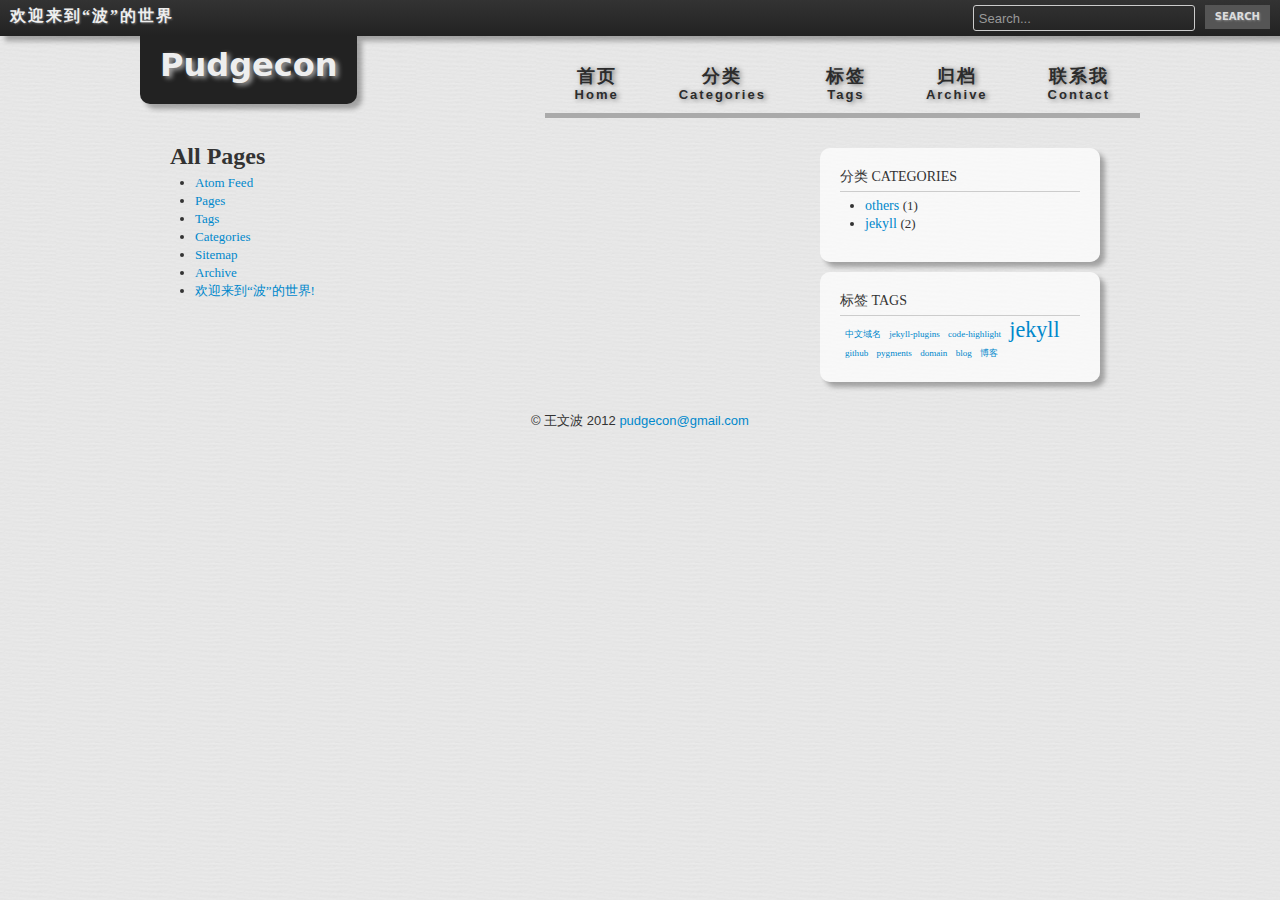
<file: pages.html>
<!DOCTYPE html>
<html lang="en">
  <head>
    <meta charset="utf-8">
    <title>Pages</title>
    
    <meta name="author" content="王文波">

    <!-- Le HTML5 shim, for IE6-8 support of HTML elements -->
    <!--[if lt IE 9]>
      <script src="http://html5shim.googlecode.com/svn/trunk/html5.js"></script>
    <![endif]-->

    <!-- Le styles -->
    <link href="/assets/themes/twitter/bootstrap/css/bootstrap.min.css" rel="stylesheet">
    <link href="/assets/themes/twitter/css/style.css?body=1" rel="stylesheet" type="text/css" media="all">
    <link href="/assets/themes/twitter/css/pygments.css" rel="stylesheet" type="text/css" media="all">

    <script src="/assets/javascripts/jquery-1.7.2.min.js"></script>
    <script src="/assets/javascripts/back-to-top.js"></script>
    <script src="/assets/javascripts/search.js"></script>

    <!-- Le fav and touch icons -->
  <!-- Update these with your own images
    <link rel="shortcut icon" href="images/favicon.ico">
    <link rel="apple-touch-icon" href="images/apple-touch-icon.png">
    <link rel="apple-touch-icon" sizes="72x72" href="images/apple-touch-icon-72x72.png">
    <link rel="apple-touch-icon" sizes="114x114" href="images/apple-touch-icon-114x114.png">
  -->
  </head>

  <body>
    <div class="searchbar box-shadow">
      <div class="welcome">欢迎来到“波”的世界</div>
      <div class="search-btn"><a href="" target="_blank" id="search-btn">SEARCH</a></div>
      <div class="search-text"><input id="search-text" type="text" placeHolder="Search..." /></div>
      <div class="clear"> </div>
    </div>

    <div class="navbar">
      <div class="logo box-shadow">
        <!--<h4>欢迎来到“波”的世界</h4>-->
        <a class="brand" href="/">Pudgecon</a>
      </div>
      <ul>
        <li><a href="/index.html"><h3>首页</h3><p>Home</p></a></li>
        <li><a href="/categories.html"><h3>分类</h3><p>Categories</p></a></li>
        <li><a href="/tags.html"><h3>标签</h3><p>Tags</p></a></li>
        <li><a href="/archive.html"><h3>归档</h3><p>Archive</p></a></li>
        <li><a href="/contact.html"><h3>联系我</h3><p>Contact</p></a></li>
      </ul>
      <div class="clear"></div>
    </div>

    <div class="container">
      <!--<div class="content">-->
        
<div class="left-panel">
  

<h2>All Pages</h2>
<ul>




  
    
      
      	
      	<li><a href="/atom.xml">Atom Feed</a></li>
      	
      
    
  
    
      
      	
      	<li class="active"><a href="/pages.html" class="active">Pages</a></li>
      	
      
    
  
    
      
      	
      	<li><a href="/tags.html">Tags</a></li>
      	
      
    
  
    
      
      	
      	<li><a href="/categories.html">Categories</a></li>
      	
      
    
  
    
      
      	
      	<li><a href="/sitemap.txt">Sitemap</a></li>
      	
      
    
  
    
      
      	
      	<li><a href="/archive.html">Archive</a></li>
      	
      
    
  
    
      
      	
      	<li><a href="/index.html">欢迎来到“波”的世界!</a></li>
      	
      
    
  



</ul>

</div>

<div class="right-panel">
  <!--<div class="box-shadow border-radius"></div>-->
  <div class="categories box-shadow border-radius">
    <div class="header">分类 CATEGORIES</div>
    <div class="body">
      <ul>
        
          <li>
            <a href="/categories.html#-ref">
              others
            </a>
            (1)
          
          <li>
            <a href="/categories.html#-ref">
              jekyll
            </a>
            (2)
          </li>
      </ul>
    </div>
  </div>
  <div class="tags box-shadow border-radius">
    <div class="header">标签 TAGS</div>
    <div class="body"><a style='font-size: 70%' href='/tags.html#中文域名-ref'>中文域名</a>
<a style='font-size: 70%' href='/tags.html#jekyll-plugins-ref'>jekyll-plugins</a>
<a style='font-size: 70%' href='/tags.html#code-highlight-ref'>code-highlight</a>
<a style='font-size: 170%' href='/tags.html#jekyll-ref'>jekyll</a>
<a style='font-size: 70%' href='/tags.html#github-ref'>github</a>
<a style='font-size: 70%' href='/tags.html#pygments-ref'>pygments</a>
<a style='font-size: 70%' href='/tags.html#domain-ref'>domain</a>
<a style='font-size: 70%' href='/tags.html#blog-ref'>blog</a>
<a style='font-size: 70%' href='/tags.html#博客-ref'>博客</a>
</div>
  </div>
</div>
<div class="clear"></div>


      <!--</div>-->

      <footer>
        <p>&copy; 王文波 2012 <a href="mailto:pudgecon@gmail.com">pudgecon@gmail.com</a></p>
      </footer>
    </div> <!-- /container -->

    <!-- back to top div -->
    <div id="toTop" class="back-to-top">^ Back to Top</div>

    
  </body>
</html>

<script type="text/javascript">

  var _gaq = _gaq || [];
  _gaq.push(['_setAccount', 'UA-34545258-1']);
  _gaq.push(['_trackPageview']);

  (function() {
    var ga = document.createElement('script'); ga.type = 'text/javascript'; ga.async = true;
    ga.src = ('https:' == document.location.protocol ? 'https://ssl' : 'http://www') + '.google-analytics.com/ga.js';
    var s = document.getElementsByTagName('script')[0]; s.parentNode.insertBefore(ga, s);
  })();

</script>
</file>
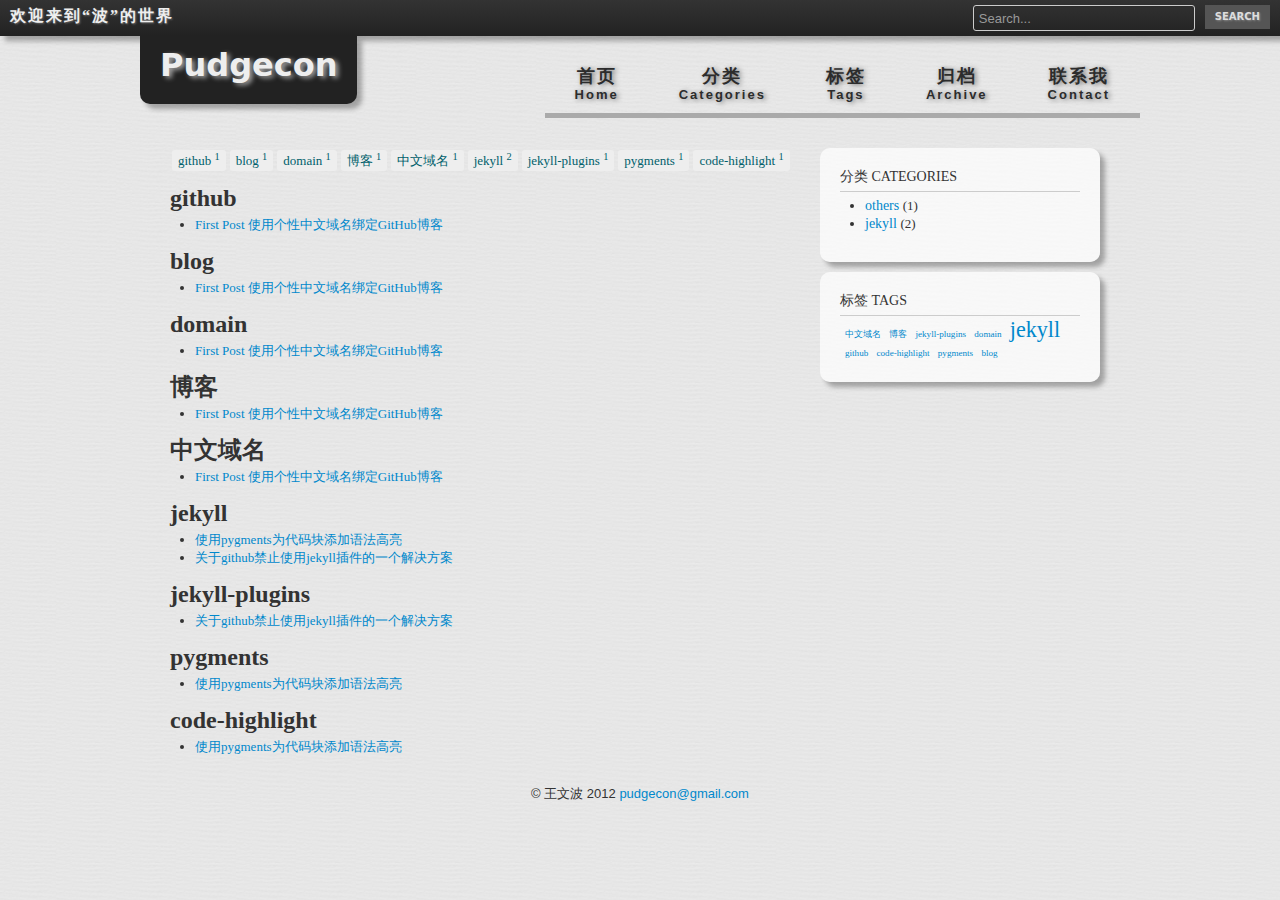
<file: tags.html>
<!DOCTYPE html>
<html lang="en">
  <head>
    <meta charset="utf-8">
    <title>Tags</title>
    
    <meta name="author" content="王文波">

    <!-- Le HTML5 shim, for IE6-8 support of HTML elements -->
    <!--[if lt IE 9]>
      <script src="http://html5shim.googlecode.com/svn/trunk/html5.js"></script>
    <![endif]-->

    <!-- Le styles -->
    <link href="/assets/themes/twitter/bootstrap/css/bootstrap.min.css" rel="stylesheet">
    <link href="/assets/themes/twitter/css/style.css?body=1" rel="stylesheet" type="text/css" media="all">
    <link href="/assets/themes/twitter/css/pygments.css" rel="stylesheet" type="text/css" media="all">

    <script src="/assets/javascripts/jquery-1.7.2.min.js"></script>
    <script src="/assets/javascripts/back-to-top.js"></script>
    <script src="/assets/javascripts/search.js"></script>

    <!-- Le fav and touch icons -->
  <!-- Update these with your own images
    <link rel="shortcut icon" href="images/favicon.ico">
    <link rel="apple-touch-icon" href="images/apple-touch-icon.png">
    <link rel="apple-touch-icon" sizes="72x72" href="images/apple-touch-icon-72x72.png">
    <link rel="apple-touch-icon" sizes="114x114" href="images/apple-touch-icon-114x114.png">
  -->
  </head>

  <body>
    <div class="searchbar box-shadow">
      <div class="welcome">欢迎来到“波”的世界</div>
      <div class="search-btn"><a href="" target="_blank" id="search-btn">SEARCH</a></div>
      <div class="search-text"><input id="search-text" type="text" placeHolder="Search..." /></div>
      <div class="clear"> </div>
    </div>

    <div class="navbar">
      <div class="logo box-shadow">
        <!--<h4>欢迎来到“波”的世界</h4>-->
        <a class="brand" href="/">Pudgecon</a>
      </div>
      <ul>
        <li><a href="/index.html"><h3>首页</h3><p>Home</p></a></li>
        <li><a href="/categories.html"><h3>分类</h3><p>Categories</p></a></li>
        <li><a href="/tags.html"><h3>标签</h3><p>Tags</p></a></li>
        <li><a href="/archive.html"><h3>归档</h3><p>Archive</p></a></li>
        <li><a href="/contact.html"><h3>联系我</h3><p>Contact</p></a></li>
      </ul>
      <div class="clear"></div>
    </div>

    <div class="container">
      <!--<div class="content">-->
        
<div class="left-panel">
  

<ul class="tag_box inline">
    
  


  
     
    	<li><a href="/tags.html#github-ref">github <span>1</span></a></li>
     
    	<li><a href="/tags.html#blog-ref">blog <span>1</span></a></li>
     
    	<li><a href="/tags.html#domain-ref">domain <span>1</span></a></li>
     
    	<li><a href="/tags.html#博客-ref">博客 <span>1</span></a></li>
     
    	<li><a href="/tags.html#中文域名-ref">中文域名 <span>1</span></a></li>
     
    	<li><a href="/tags.html#jekyll-ref">jekyll <span>2</span></a></li>
     
    	<li><a href="/tags.html#jekyll-plugins-ref">jekyll-plugins <span>1</span></a></li>
     
    	<li><a href="/tags.html#pygments-ref">pygments <span>1</span></a></li>
     
    	<li><a href="/tags.html#code-highlight-ref">code-highlight <span>1</span></a></li>
    
  



</ul>


 
  <h2 id="github-ref">github</h2>
  <ul>
      
    


  
    
      
      	
      	<li><a href="/others/2012/08/30/first-post---github">First Post   使用个性中文域名绑定GitHub博客</a></li>
      	
      
    
  



  </ul>
 
  <h2 id="blog-ref">blog</h2>
  <ul>
      
    


  
    
      
      	
      	<li><a href="/others/2012/08/30/first-post---github">First Post   使用个性中文域名绑定GitHub博客</a></li>
      	
      
    
  



  </ul>
 
  <h2 id="domain-ref">domain</h2>
  <ul>
      
    


  
    
      
      	
      	<li><a href="/others/2012/08/30/first-post---github">First Post   使用个性中文域名绑定GitHub博客</a></li>
      	
      
    
  



  </ul>
 
  <h2 id="博客-ref">博客</h2>
  <ul>
      
    


  
    
      
      	
      	<li><a href="/others/2012/08/30/first-post---github">First Post   使用个性中文域名绑定GitHub博客</a></li>
      	
      
    
  



  </ul>
 
  <h2 id="中文域名-ref">中文域名</h2>
  <ul>
      
    


  
    
      
      	
      	<li><a href="/others/2012/08/30/first-post---github">First Post   使用个性中文域名绑定GitHub博客</a></li>
      	
      
    
  



  </ul>
 
  <h2 id="jekyll-ref">jekyll</h2>
  <ul>
      
    


  
    
      
      	
      	<li><a href="/jekyll/2012/09/03/add-code-highlight-with-pygments">使用pygments为代码块添加语法高亮</a></li>
      	
      
    
  
    
      
      	
      	<li><a href="/jekyll/2012/09/02/one-solution-for-inhibit-jekyll-plugins-on-github">关于github禁止使用jekyll插件的一个解决方案</a></li>
      	
      
    
  



  </ul>
 
  <h2 id="jekyll-plugins-ref">jekyll-plugins</h2>
  <ul>
      
    


  
    
      
      	
      	<li><a href="/jekyll/2012/09/02/one-solution-for-inhibit-jekyll-plugins-on-github">关于github禁止使用jekyll插件的一个解决方案</a></li>
      	
      
    
  



  </ul>
 
  <h2 id="pygments-ref">pygments</h2>
  <ul>
      
    


  
    
      
      	
      	<li><a href="/jekyll/2012/09/03/add-code-highlight-with-pygments">使用pygments为代码块添加语法高亮</a></li>
      	
      
    
  



  </ul>
 
  <h2 id="code-highlight-ref">code-highlight</h2>
  <ul>
      
    


  
    
      
      	
      	<li><a href="/jekyll/2012/09/03/add-code-highlight-with-pygments">使用pygments为代码块添加语法高亮</a></li>
      	
      
    
  



  </ul>


</div>

<div class="right-panel">
  <!--<div class="box-shadow border-radius"></div>-->
  <div class="categories box-shadow border-radius">
    <div class="header">分类 CATEGORIES</div>
    <div class="body">
      <ul>
        
          <li>
            <a href="/categories.html#-ref">
              others
            </a>
            (1)
          
          <li>
            <a href="/categories.html#-ref">
              jekyll
            </a>
            (2)
          </li>
      </ul>
    </div>
  </div>
  <div class="tags box-shadow border-radius">
    <div class="header">标签 TAGS</div>
    <div class="body"><a style='font-size: 70%' href='/tags.html#中文域名-ref'>中文域名</a>
<a style='font-size: 70%' href='/tags.html#博客-ref'>博客</a>
<a style='font-size: 70%' href='/tags.html#jekyll-plugins-ref'>jekyll-plugins</a>
<a style='font-size: 70%' href='/tags.html#domain-ref'>domain</a>
<a style='font-size: 170%' href='/tags.html#jekyll-ref'>jekyll</a>
<a style='font-size: 70%' href='/tags.html#github-ref'>github</a>
<a style='font-size: 70%' href='/tags.html#code-highlight-ref'>code-highlight</a>
<a style='font-size: 70%' href='/tags.html#pygments-ref'>pygments</a>
<a style='font-size: 70%' href='/tags.html#blog-ref'>blog</a>
</div>
  </div>
</div>
<div class="clear"></div>


      <!--</div>-->

      <footer>
        <p>&copy; 王文波 2012 <a href="mailto:pudgecon@gmail.com">pudgecon@gmail.com</a></p>
      </footer>
    </div> <!-- /container -->

    <!-- back to top div -->
    <div id="toTop" class="back-to-top">^ Back to Top</div>

    
  </body>
</html>

<script type="text/javascript">

  var _gaq = _gaq || [];
  _gaq.push(['_setAccount', 'UA-34545258-1']);
  _gaq.push(['_trackPageview']);

  (function() {
    var ga = document.createElement('script'); ga.type = 'text/javascript'; ga.async = true;
    ga.src = ('https:' == document.location.protocol ? 'https://ssl' : 'http://www') + '.google-analytics.com/ga.js';
    var s = document.getElementsByTagName('script')[0]; s.parentNode.insertBefore(ga, s);
  })();

</script>
</file>
<file: assets/themes/twitter/css/style.css>
/* Override some defaults */
* {
  margin: 0;
  padding: 0;
  border: 0;
}

.clear {
  clear: both;
}

.box-shadow {
  -webkit-box-shadow: 5px 5px 5px 0 rgba(0, 0, 0, 0.3);
     -moz-box-shadow: 5px 5px 5px 0 rgba(0, 0, 0, 0.3);
       -o-box-shadow: 5px 5px 5px 0 rgba(0, 0, 0, 0.3);
          box-shadow: 5px 5px 5px 0 rgba(0, 0, 0, 0.3);
}

.border-radius {
  -webit-border-radius: 10px;
    -moz-border-radius: 10px;
      -o-border-radius: 10px;
         border-radius: 10px;
}

html, body {
  background-color: #eee;
  font-family: 微软雅黑, 'Microsoft Yahei', 宋体;
  background: url(/assets/images/bg.png);
}

.navbar {
  margin-bottom: 0;
}
.container > footer {
  margin-top: 20px;
}
.container > footer p {
  text-align: center; /* center align it with the container */
}

/* The white background content wrapper */
.content {
  background-color: #fff;
  padding: 20px;
  margin: 0 -20px; /* negative indent the amount of the padding to maintain the grid system */
  -webkit-border-radius: 0 0 6px 6px;
     -moz-border-radius: 0 0 6px 6px;
          border-radius: 0 0 6px 6px;
  -webkit-box-shadow: 0 1px 2px rgba(0,0,0,.15);
     -moz-box-shadow: 0 1px 2px rgba(0,0,0,.15);
          box-shadow: 0 1px 2px rgba(0,0,0,.15);
}

/* Page header tweaks */
.page-header {
  background-color: #f5f5f5;
  background-color: rgba(255, 255, 255, 0.7);
  padding: 20px 20px 10px;
  margin: 0 -20px 10px;
}

.topbar .btn {
  border: 0;
}

/* Search bar */
.searchbar {
  background-color: #2c2c2c;
  background-image: -webkit-linear-gradient(top, #333, #222);
  background-image: -moz-linear-gradient(top, #333, #222);
  background-image: -o-linear-gradient(top, #333, #222);
  background-image: linear-gradient(top, #333, #222);
  width: 100%;
}

.searchbar div.welcome {
  float: left;
  color: #eee;
  margin-left: 10px;
  font-size: 16px;
  line-height: 32px;
  letter-spacing: 2px;
  font-weight: bold;
  -webkit-text-shadow: 1px 1px 2px rgba(255, 255, 255, 0.3);
     -moz-text-shadow: 1px 1px 2px rgba(255, 255, 255, 0.3);
       -o-text-shadow: 1px 1px 2px rgba(255, 255, 255, 0.3);
          text-shadow: 1px 1px 2px rgba(255, 255, 255, 0.3);
}

.searchbar div.search-text {
  float: right;
}

.searchbar div.search-text input {
  height: 24px;
  padding: 0 5px;
  margin: 5px 0;
  background: transparent;
  color: #eee;
}

.searchbar div.search-btn {
  background-color: #555555;
  float: right;
  height: 24px;
  line-height: 24px;
  margin: 5px 10px;
  padding: 0 10px;
  font-family: 'DejaVu Sans';
  font-size: 10px;
  font-weight: bold;
  cursor: pointer;
  color: #dddddd;
  -webkit-text-shadow: 1px 1px 2px rgba(255, 255, 255, 0.3);
     -moz-text-shadow: 1px 1px 2px rgba(255, 255, 255, 0.3);
       -o-text-shadow: 1px 1px 2px rgba(255, 255, 255, 0.3);
          text-shadow: 1px 1px 2px rgba(255, 255, 255, 0.3);
}

.searchbar div.search-btn:hover {
  color: #eeeeee;
  -webkit-text-shadow: 1px 1px 1px rgba(255, 255, 255, 0.5);
     -moz-text-shadow: 1px 1px 1px rgba(255, 255, 255, 0.5);
       -o-text-shadow: 1px 1px 1px rgba(255, 255, 255, 0.5);
          text-shadow: 1px 1px 1px rgba(255, 255, 255, 0.5);
}

.searchbar div.search-btn a {
  color: inherit;
  text-decoration: none;
}

/* navbar */
.navbar {
  width: 1000px;
  margin: 0 auto;
}

.navbar .logo {
  background-color: #222222;
  float: left;
  color: #eee;
  -webkit-border-radius: 0 0 10px 10px;
     -moz-border-radius: 0 0 10px 10px;
       -o-border-radius: 0 0 10px 10px;
          border-radius: 0 0 10px 10px;
  -webkit-text-shadow: 3px 2px 5px rgba(255, 255, 255, 0.6);
     -moz-text-shadow: 3px 2px 5px rgba(255, 255, 255, 0.6);
       -o-text-shadow: 3px 2px 5px rgba(255, 255, 255, 0.6);
          text-shadow: 3px 2px 5px rgba(255, 255, 255, 0.6);
}

.navbar .logo h4 {
  color: inherit;
  margin-left: 10px;
}
.navbar .logo a {
  color: inherit;
  text-decoration: none;
  font-family: 'DejaVu Sans';
  font-weight: 900;
  font-size: 32px;
  line-height: 48px;
  margin: 5px 20px 15px;
  padding: 0;
}

.navbar ul,
.navbar ul li {
  margin: 0;
  padding: 0;
  list-style: none;
}

.navbar ul {
  float: right;
  margin-top: 50px;
  margin: 30px 0 20px;
}

.navbar ul li {
  float: left;
  color: #2c2c2c;
  padding: 0 30px;
  cursor: pointer;
  text-align: center;
  letter-spacing: 2px;
  border-bottom: 5px solid #aaaaaa;
  -webkit-text-shadow: 2px 1px 5px rgba(0, 0, 0, 0.5);
     -moz-text-shadow: 2px 1px 5px rgba(0, 0, 0, 0.5);
       -o-text-shadow: 2px 1px 5px rgba(0, 0, 0, 0.5);
          text-shadow: 2px 1px 5px rgba(0, 0, 0, 0.5);
}

.navbar ul li:hover {
  padding: 0 31px 0 29px;
  border-color: #2c2c2c;
  color: #7c7c7c;
  font-weight: bolder;
  -webkit-text-shadow: 3px 2px 5px rgba(0, 0, 0, 0.6);
     -moz-text-shadow: 3px 2px 5px rgba(0, 0, 0, 0.6);
       -o-text-shadow: 3px 2px 5px rgba(0, 0, 0, 0.6);
          text-shadow: 3px 2px 5px rgba(0, 0, 0, 0.6);
}

.navbar ul li a {
  font-family: 'DejaVu Sans';
  font-weight: bolder;
  font-size: 22px;
  line-height: 24px;
  display: block;
  text-decoration: none;
}

.navbar ul li a:hover {
}

.navbar ul li a,
.navbar ul li a h3,
.navbar ul li a p {
  color: inherit;
}

.navbar ul li a h3 {
  line-height: 20px;
}

.posts li {
  list-style: none;
}

.left-panel {
  float: left;
  width: 640px;
}

.right-panel {
  float: left;
  width: 300px;
}

.right-panel > div {
  background-color: #f5f5f5;
  background-color: rgba(255, 255, 255, 0.7);
  padding: 20px;
  margin: 10px;
}

.left-panel div.post-div {
  background-color: #f5f5f5;
  background-color: rgba(255, 255, 255, 0.7);
  position: relative;
  margin: 10px 10px 20px;
  padding: 30px;
}

.right-panel > div:hover,
.left-panel div.post-div:hover {
  margin-left: 9px;
  margin-right: 11px
  -webkit-box-shadow: 6px 6px 6px 0 rgba(0, 0, 0, 0.3);
     -moz-box-shadow: 6px 6px 6px 0 rgba(0, 0, 0, 0.3);
       -o-box-shadow: 6px 6px 6px 0 rgba(0, 0, 0, 0.3);
          box-shadow: 6px 6px 6px 0 rgba(0, 0, 0, 0.3);
}

.left-panel div.post-div div.post-div-header {
  border-bottom: 1px solid #ccc;
  padding: 20px;
}

.left-panel div.post-div div.post-div-header a {
  text-decoration: none;
  font-size: 32px;
  line-height: 36px;
  color: #333;
}

.left-panel div.post-div div.post-div-preview {
  /*border-bottom: 1px solid #ccc;*/
  padding: 20px;
}


.left-panel div.post-div div.post-div-index {
  background-color: #333;
  position: absolute;
  left: -30px;
  top: 40px;
  width: 60px;
  height: 60px;
  text-align: center;
  font-weight: bold;
  color: #eee;
  -webkit-box-shadow: 3px 3px 3px 0 rgba(0, 0, 0, 0.3);
     -moz-box-shadow: 3px 3px 3px 0 rgba(0, 0, 0, 0.3);
       -o-box-shadow: 3px 3px 3px 0 rgba(0, 0, 0, 0.3);
          box-shadow: 3px 3px 3px 0 rgba(0, 0, 0, 0.3);
  -webkit-border-radius: 30px;
     -moz-border-radius: 30px;
       -o-border-radius: 30px;
          border-radius: 30px;
}

.left-panel div.post-div div.post-div-index div.day {
  font-size: 36px;
  margin: 15px 0 5px;
}

.left-panel div.post-div div.post-div-index div.monty {
  font-size:16px;
}

.left-panel div.post-div div.post-div-link {
  float: right;
  /*margin: 10px 0 15px;*/
}

.right-panel div.header {
  border-bottom: 1px solid #ccc;
  padding-bottom: 5px;
  margin-bottom: 5px;
  font-size: 14px;
}

.right-panel div.body ul li a {
  font-size: 14px;
}

.right-panel div.body > a {
  margin-left: 5px;
}

/* post pages */
.row > div {
  background-color: #f5f5f5;
  background-color: rgba(255, 255, 255, 0.7);
  /*background: rgba(255, 255, 255, 0.7);*/
  /*margin-top: 10px;*/
}
.post-content {
  padding: 30px 20px;

}

.post-info {
  width: 260px;
  padding: 30px 20px;
}

.post-info div.date {
  margin: 10px;
}

.post-info ul.tag_box {
  margin: 0 10px;
}

/* back to top */
.back-to-top {
  width: 100px;
  border: 1px solid #ccc;
  background: #f7f7f7;
  text-align: center;
  padding: 5px;
  position: fixed; /* this is the magic */
  bottom: 10px; /* together with this to put the div at the bottom*/
  right: 10px;
  cursor: pointer;
  display: none;
  color: #333;
  font-family: verdana;
  font-size: 11px;
}

/* tag_box ======================================================== */

.tag_box {
	list-style:none;
	margin:0;
	padding:5px 0 ;
	overflow:hidden;
}
.tag_box li {
	line-height:28px;
}
.tag_box.inline li {
	float:left;
}
.tag_box a {
	padding: 3px 6px;
	margin: 2px;
	background: #eee;
	color:#005F6B;
	border-radius: 3px;
	text-decoration:none;
}
.tag_box a span{
	vertical-align:super;
	font-size:0.8em;
}
.tag_box a.active {
	background:#57A957;
	border:1px solid #4C964D;
	color:#FFF;
}
</file>
<file: assets/themes/twitter/css/pygments.css>
.hll { background-color: #ffffcc }
.c { color: #408080; font-style: italic } /* Comment */
.err { border: 1px solid #FF0000 } /* Error */
.k { color: #008000; font-weight: bold } /* Keyword */
.o { color: #666666 } /* Operator */
.cm { color: #408080; font-style: italic } /* Comment.Multiline */
.cp { color: #BC7A00 } /* Comment.Preproc */
.c1 { color: #408080; font-style: italic } /* Comment.Single */
.cs { color: #408080; font-style: italic } /* Comment.Special */
.gd { color: #A00000 } /* Generic.Deleted */
.ge { font-style: italic } /* Generic.Emph */
.gr { color: #FF0000 } /* Generic.Error */
.gh { color: #000080; font-weight: bold } /* Generic.Heading */
.gi { color: #00A000 } /* Generic.Inserted */
.go { color: #808080 } /* Generic.Output */
.gp { color: #000080; font-weight: bold } /* Generic.Prompt */
.gs { font-weight: bold } /* Generic.Strong */
.gu { color: #800080; font-weight: bold } /* Generic.Subheading */
.gt { color: #0040D0 } /* Generic.Traceback */
.kc { color: #008000; font-weight: bold } /* Keyword.Constant */
.kd { color: #008000; font-weight: bold } /* Keyword.Declaration */
.kn { color: #008000; font-weight: bold } /* Keyword.Namespace */
.kp { color: #008000 } /* Keyword.Pseudo */
.kr { color: #008000; font-weight: bold } /* Keyword.Reserved */
.kt { color: #B00040 } /* Keyword.Type */
.m { color: #666666 } /* Literal.Number */
.s { color: #BA2121 } /* Literal.String */
.na { color: #7D9029 } /* Name.Attribute */
.nb { color: #008000 } /* Name.Builtin */
.nc { color: #0000FF; font-weight: bold } /* Name.Class */
.no { color: #880000 } /* Name.Constant */
.nd { color: #AA22FF } /* Name.Decorator */
.ni { color: #999999; font-weight: bold } /* Name.Entity */
.ne { color: #D2413A; font-weight: bold } /* Name.Exception */
.nf { color: #0000FF } /* Name.Function */
.nl { color: #A0A000 } /* Name.Label */
.nn { color: #0000FF; font-weight: bold } /* Name.Namespace */
.nt { color: #008000; font-weight: bold } /* Name.Tag */
.nv { color: #19177C } /* Name.Variable */
.ow { color: #AA22FF; font-weight: bold } /* Operator.Word */
.w { color: #bbbbbb } /* Text.Whitespace */
.mf { color: #666666 } /* Literal.Number.Float */
.mh { color: #666666 } /* Literal.Number.Hex */
.mi { color: #666666 } /* Literal.Number.Integer */
.mo { color: #666666 } /* Literal.Number.Oct */
.sb { color: #BA2121 } /* Literal.String.Backtick */
.sc { color: #BA2121 } /* Literal.String.Char */
.sd { color: #BA2121; font-style: italic } /* Literal.String.Doc */
.s2 { color: #BA2121 } /* Literal.String.Double */
.se { color: #BB6622; font-weight: bold } /* Literal.String.Escape */
.sh { color: #BA2121 } /* Literal.String.Heredoc */
.si { color: #BB6688; font-weight: bold } /* Literal.String.Interpol */
.sx { color: #008000 } /* Literal.String.Other */
.sr { color: #BB6688 } /* Literal.String.Regex */
.s1 { color: #BA2121 } /* Literal.String.Single */
.ss { color: #19177C } /* Literal.String.Symbol */
.bp { color: #008000 } /* Name.Builtin.Pseudo */
.vc { color: #19177C } /* Name.Variable.Class */
.vg { color: #19177C } /* Name.Variable.Global */
.vi { color: #19177C } /* Name.Variable.Instance */
.il { color: #666666 } /* Literal.Number.Integer.Long */
</file>
